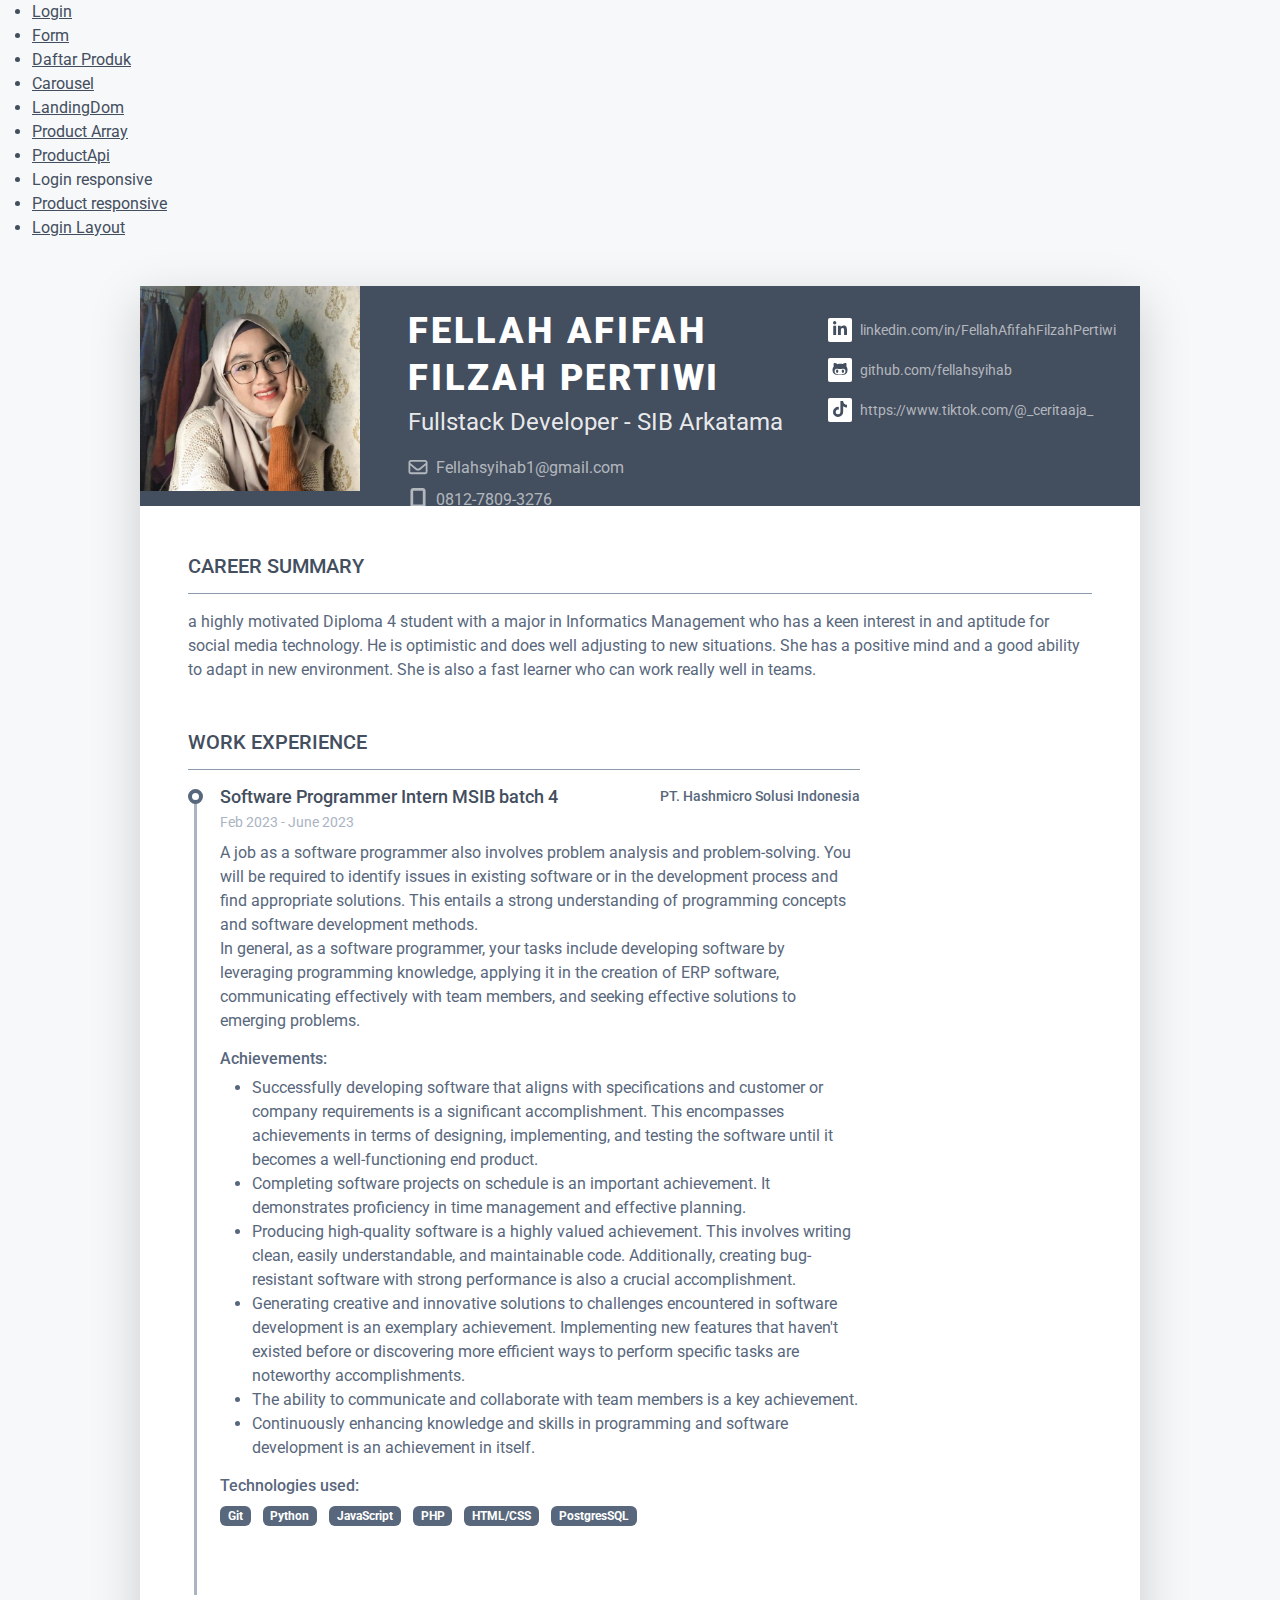
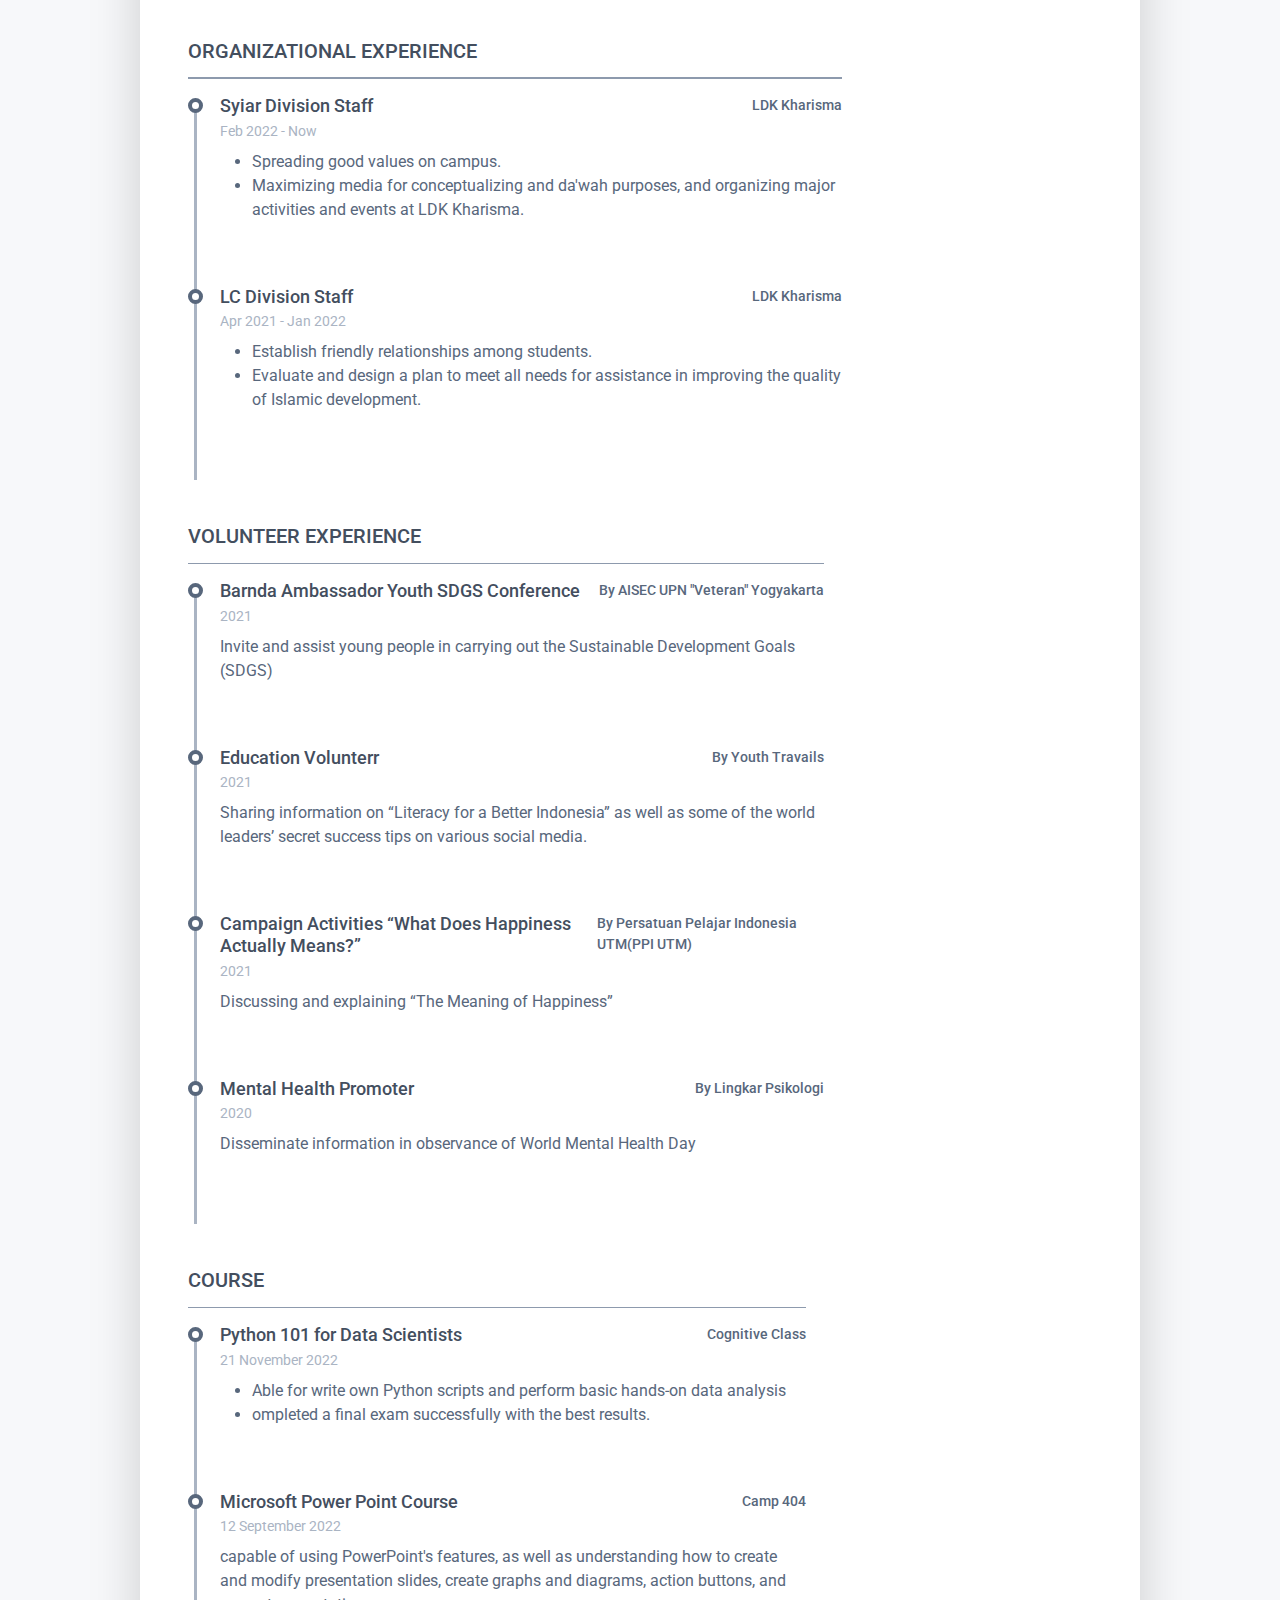
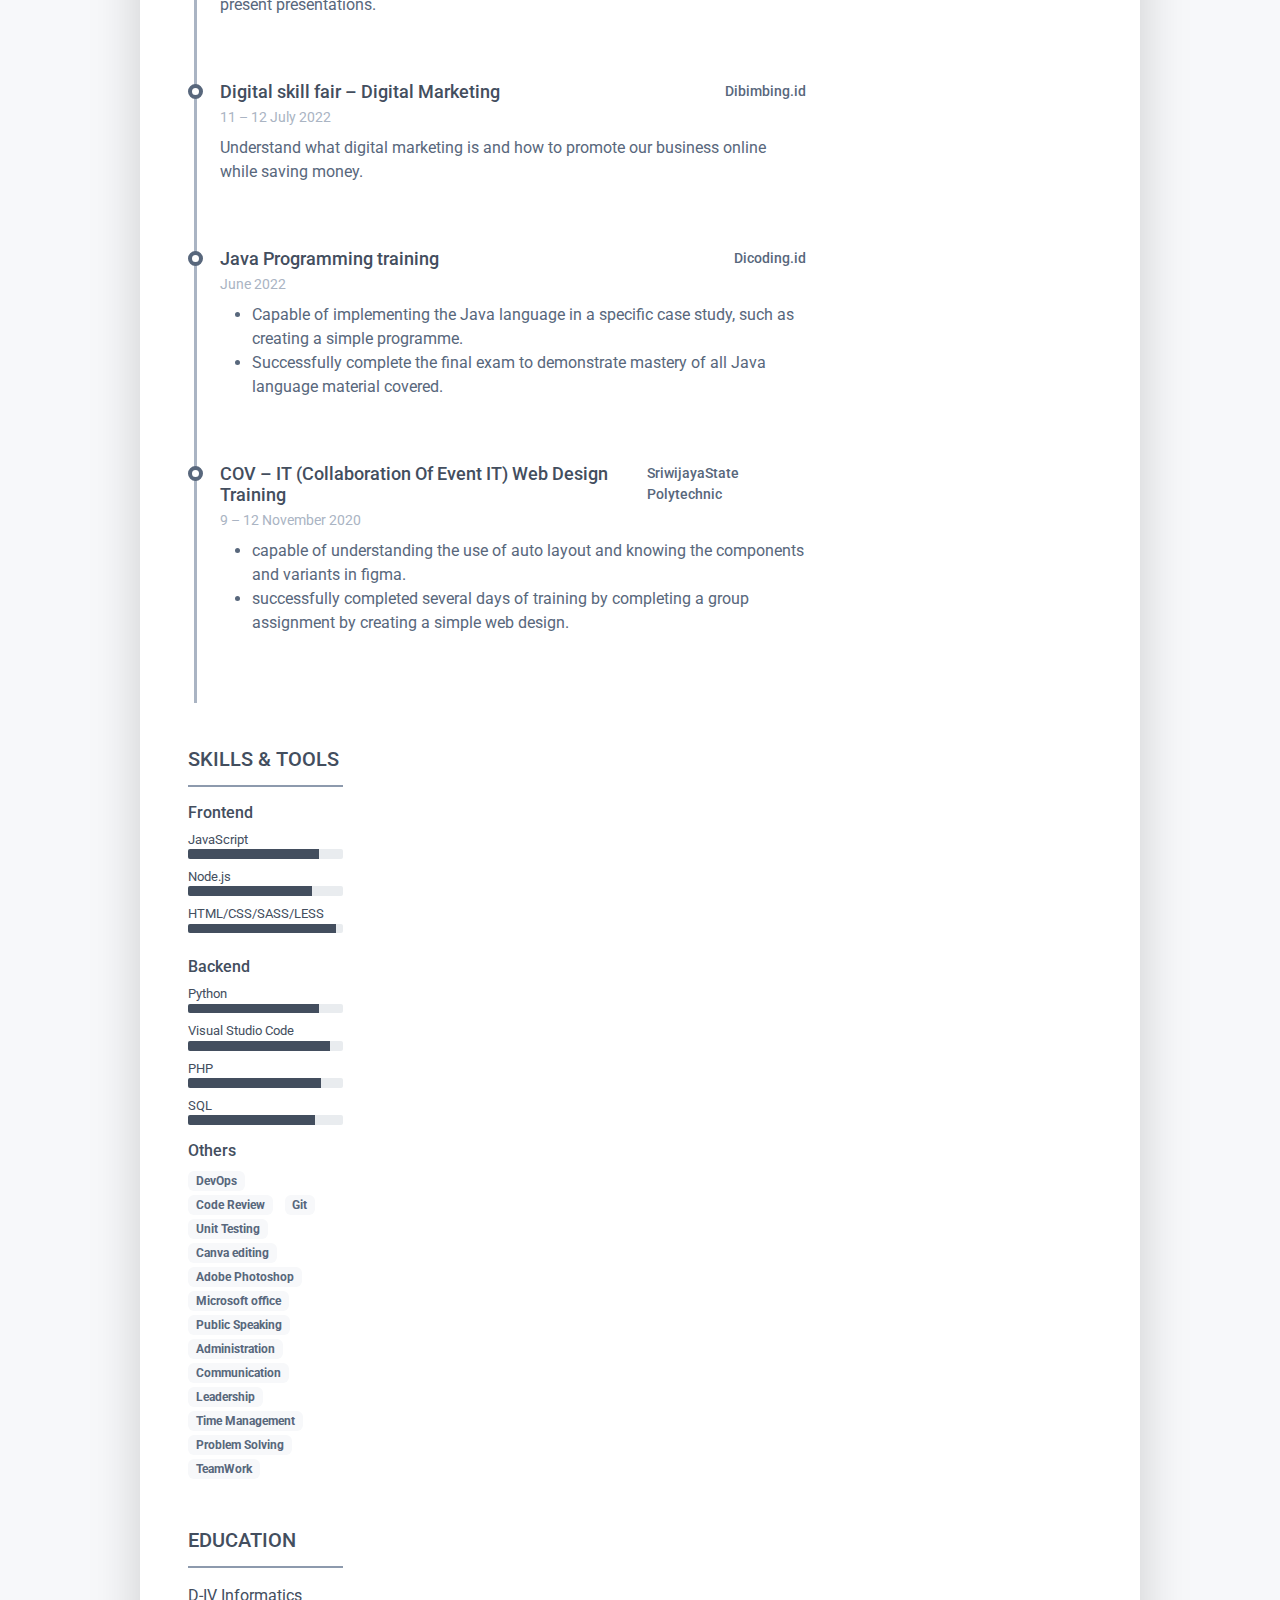
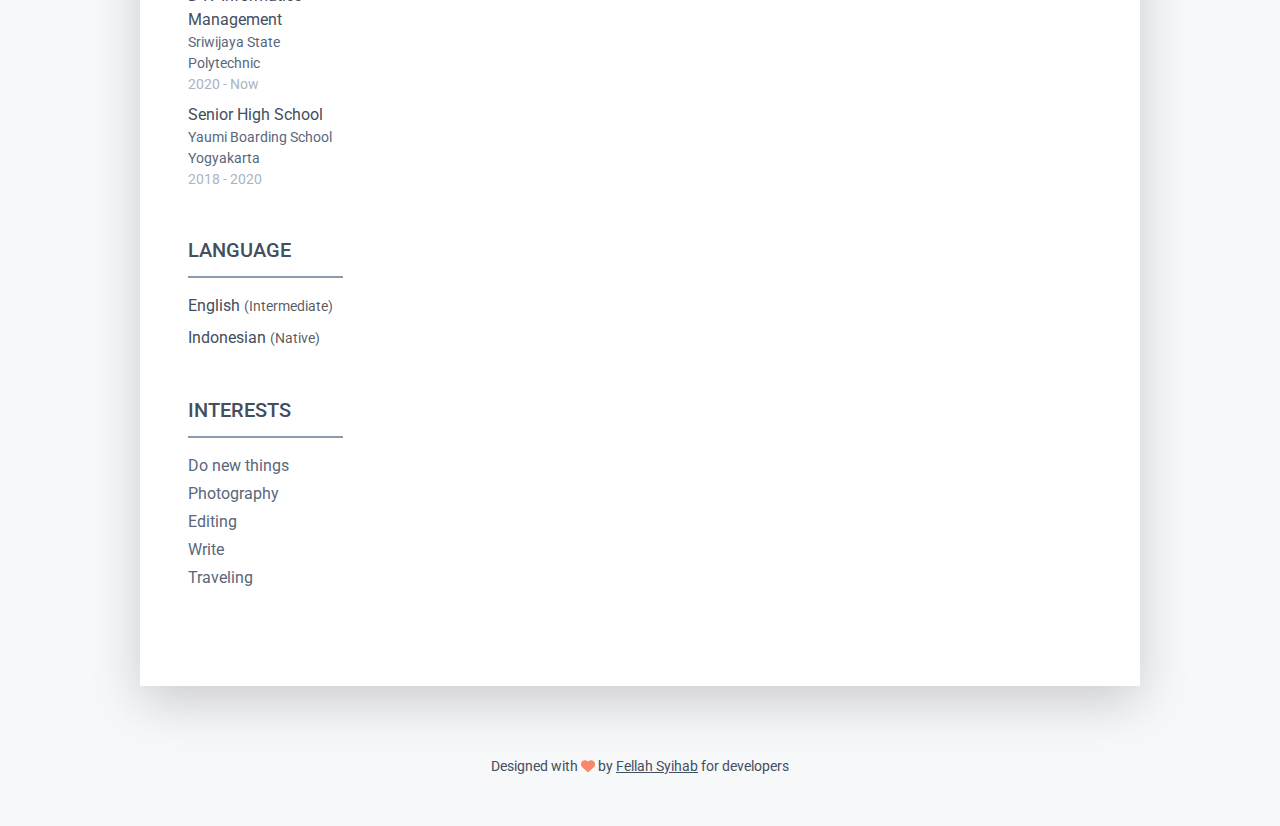
<file: index.html>
<!DOCTYPE html>
<html lang="en"> 
<head> 
    
    <!-- Meta -->
    <meta charset="utf-8">
    <meta http-equiv="X-UA-Compatible" content="IE=edge">
    <meta name="viewport" content="width=device-width, initial-scale=1.0">
    <meta name="description" content="Responsive Resume Template">
    <meta name="author" content="Xiaoying Riley at 3rd Wave Media">    
    <link rel="shortcut icon" href="favicon.ico"> 
    
    <!-- Google Font -->
    <link href="https://fonts.googleapis.com/css?family=Roboto:300,400,500,700,900" rel="stylesheet">
    
    <!-- FontAwesome JS-->
	<script defer src="assets/fontawesome/js/all.min.js"></script>
       
    <!-- Theme CSS -->  
    <link id="theme-style" rel="stylesheet" href="assets/css/pillar-1.css">


</head> 

<body>	
	<header>
        <nav>
            <ul class="menu">
                <li><a href="login.html">Login</a></li>
                <li><a href="form.html">Form</a></li>
                <li><a href="product.html">Daftar Produk</a></li>
                <li><a href="landing.html">Carousel</a></li>
                <li><a href="landingdom.html">LandingDom</a></li>
                <li><a href="productarray.html">Product Array</a></li>
                <li><a href="productapi.html">ProductApi</a></li>
                <li><a href="login-responsive.html"></a>Login responsive</li>
                <li><a href="product-responsive.html">Product responsive</a></li>
                <li><a href="login-layout.html">Login Layout</a></li>
            </ul>
        </nav>
    </header>

    <article class="resume-wrapper text-center position-relative">
	    <div class="resume-wrapper-inner mx-auto text-start bg-white shadow-lg">
		    <header class="resume-header pt-4 pt-md-0">
			    <div class="row">
				    <div class="col-block col-md-auto resume-picture-holder text-center text-md-start">
				        <img class="picture" src="assets/images/foto.jpg" alt="">
				    </div><!--//col-->
				    <div class="col">
					    <div class="row p-4 justify-content-center justify-content-md-between">
						    <div class="primary-info col-auto">
							    <h1 class="name mt-0 mb-1 text-white text-uppercase text-uppercase">Fellah Afifah</h1>
							    <h2 class="name mt-0 mb-1 text-white text-uppercase text-uppercase">Filzah Pertiwi</h2>
							    <div class="title mb-3">Fullstack Developer - SIB Arkatama</div>
							    <ul class="list-unstyled">
								    <li class="mb-2"><a class="text-link" href="#"><i class="far fa-envelope fa-fw me-2" data-fa-transform="grow-3"></i>Fellahsyihab1@gmail.com</a></li>
								    <li><a class="text-link" href="#"><i class="fas fa-mobile-alt fa-fw me-2" data-fa-transform="grow-6"></i>0812-7809-3276</a></li>
							    </ul>
						    </div><!--//primary-info-->
						    <div class="secondary-info col-auto mt-2">
							    <ul class="resume-social list-unstyled">
					                <li class="mb-3"><a class="text-link" href="#"><span class="fa-container text-center me-2"><i class="fab fa-linkedin-in fa-fw"></i></span>linkedin.com/in/FellahAfifahFilzahPertiwi</a></li>
					                <li class="mb-3"><a class="text-link" href="#"><span class="fa-container text-center me-2"><i class="fab fa-github-alt fa-fw"></i></span>github.com/fellahsyihab</a></li>
					                <li class="mb-3"><a class="text-link" href="#"><span class="fa-container text-center me-2"><i class="fab fa-tiktok fa-fw"></i></span>https://www.tiktok.com/@_ceritaaja_</a></li>
					                
							    </ul>
						    </div><!--//secondary-info-->
					    </div><!--//row-->
					    
				    </div><!--//col-->
			    </div><!--//row-->
		    </header>
		    <div class="resume-body p-5">
			    <section class="resume-section summary-section mb-5">
				    <h2 class="resume-section-title text-uppercase font-weight-bold pb-3 mb-3">Career Summary</h2>
				    <div class="resume-section-content">
					    <p class="mb-0">a highly motivated Diploma 4 student with a major in Informatics Management who has a keen interest in and aptitude for 
									social media technology. He is optimistic and does well adjusting to new situations. She has a positive mind and a good 
									ability to adapt in new environment. She is also a fast learner who can work really well in teams.</p>
				    </div>
			    </section><!--//summary-section-->
			    <div class="row">
				    <div class="col-lg-9">
					    <section class="resume-section experience-section mb-5">
						    <h2 class="resume-section-title text-uppercase font-weight-bold pb-3 mb-3">Work Experience</h2>
						    <div class="resume-section-content">
							    <div class="resume-timeline position-relative">
								    <article class="resume-timeline-item position-relative pb-5">
									    
									    <div class="resume-timeline-item-header mb-2">
										    <div class="d-flex flex-column flex-md-row">
										        <h3 class="resume-position-title font-weight-bold mb-1">Software Programmer Intern MSIB batch 4</h3>
										        <div class="resume-company-name ms-auto">PT. Hashmicro Solusi Indonesia</div>
										    </div><!--//row-->
										    <div class="resume-position-time">Feb 2023 - June 2023</div>
									    </div><!--//resume-timeline-item-header-->
									    <div class="resume-timeline-item-desc">
										    <p>A job as a software programmer also involves problem analysis and problem-solving. You will be required to identify issues in existing software or in the development process and find appropriate solutions. This entails a strong understanding of programming concepts and software development methods. <br>
														In general, as a software programmer, your tasks include developing software by leveraging programming knowledge, applying it in the creation of ERP software, communicating effectively with team members, and seeking effective solutions to emerging problems.</p>
										    <h4 class="resume-timeline-item-desc-heading font-weight-bold">Achievements:</h4>
										    <ul>
											    <li>Successfully developing software that aligns with specifications and customer or company requirements is a significant accomplishment. This encompasses achievements in terms of designing, implementing, and testing the software until it becomes a well-functioning end product.</li>
											    <li>Completing software projects on schedule is an important achievement. It demonstrates proficiency in time management and effective planning.</li>
											    <li>Producing high-quality software is a highly valued achievement. This involves writing clean, easily understandable, and maintainable code. Additionally, creating bug-resistant software with strong performance is also a crucial accomplishment.</li>
											    <li>Generating creative and innovative solutions to challenges encountered in software development is an exemplary achievement. Implementing new features that haven't existed before or discovering more efficient ways to perform specific tasks are noteworthy accomplishments.</li>
											    <li>The ability to communicate and collaborate with team members is a key achievement.</li>
											    <li>Continuously enhancing knowledge and skills in programming and software development is an achievement in itself.</li>
										    </ul>
										    <h4 class="resume-timeline-item-desc-heading font-weight-bold">Technologies used:</h4>
										    <ul class="list-inline">
											    <li class="list-inline-item"><span class="badge bg-secondary badge-pill">Git</span></li>
											    <li class="list-inline-item"><span class="badge bg-secondary badge-pill">Python</span></li>
											    <li class="list-inline-item"><span class="badge bg-secondary badge-pill">JavaScript</span></li>
											    <li class="list-inline-item"><span class="badge bg-secondary badge-pill">PHP</span></li>
											    <li class="list-inline-item"><span class="badge bg-secondary badge-pill">HTML/CSS</span></li>
											    <li class="list-inline-item"><span class="badge bg-secondary badge-pill">PostgresSQL</span></li>
										    </ul>
									    </div><!--//resume-timeline-item-desc-->

								    </article><!--//resume-timeline-item-->
					
							    </div><!--//resume-timeline-->
							    
							   		    
							    
						    </div>
					    </section><!--//experience-section-->
				    </div>

				    <div class="row">
				    <div class="col-lg-9">
					    <section class="resume-section experience-section mb-5">
						    <h2 class="resume-section-title text-uppercase font-weight-bold pb-3 mb-3">Organizational Experience</h2>
						    <div class="resume-section-content">
							    <div class="resume-timeline position-relative">
								    <article class="resume-timeline-item position-relative pb-5">
									    
									    <div class="resume-timeline-item-header mb-2">
										    <div class="d-flex flex-column flex-md-row">
										        <h3 class="resume-position-title font-weight-bold mb-1">Syiar Division Staff</h3>
										        <div class="resume-company-name ms-auto">LDK Kharisma</div>
										    </div><!--//row-->
										    <div class="resume-position-time">Feb 2022 - Now</div>
									    </div><!--//resume-timeline-item-header-->
									    <div class="resume-timeline-item-desc">
										    <ul>
											    <li> Spreading good values on campus.</li>
											    <li>Maximizing media for conceptualizing and da'wah purposes, and organizing major activities and events at LDK Kharisma.
															</li>
										    </ul>
									    </div><!--//resume-timeline-item-desc-->

								    </article><!--//resume-timeline-item-->
								    <article class="resume-timeline-item position-relative pb-5">
									    
									    <div class="resume-timeline-item-header mb-2">
										    <div class="d-flex flex-column flex-md-row">
										        <h3 class="resume-position-title font-weight-bold mb-1">LC Division Staff</h3>
										        <div class="resume-company-name ms-auto">LDK Kharisma</div>
										    </div><!--//row-->
										    <div class="resume-position-time">Apr 2021 - Jan 2022</div>
									    </div><!--//resume-timeline-item-header-->
									    <div class="resume-timeline-item-desc">
										    <ul>
											    <li> Establish friendly relationships among students.</li>
											    <li> Evaluate and design a plan to meet all needs for assistance in improving the quality of Islamic development.
															</li>
										    </ul>
									    </div><!--//resume-timeline-item-desc-->

								    </article><!--//resume-timeline-item-->
							    </div><!--//resume-timeline-->
							  
						    </div>
					    </section><!--//experience-section-->
				    </div>

				    <div class="row">
				    <div class="col-lg-9">
					    <section class="resume-section experience-section mb-5">
						    <h2 class="resume-section-title text-uppercase font-weight-bold pb-3 mb-3">Volunteer Experience</h2>
						    <div class="resume-section-content">
							    <div class="resume-timeline position-relative">
								    <article class="resume-timeline-item position-relative pb-5">
									    
									    <div class="resume-timeline-item-header mb-2">
										    <div class="d-flex flex-column flex-md-row">
										        <h3 class="resume-position-title font-weight-bold mb-1">Barnda Ambassador Youth SDGS Conference</h3>
										        <div class="resume-company-name ms-auto">By AISEC UPN "Veteran" Yogyakarta</div>
										    </div><!--//row-->
										    <div class="resume-position-time">2021</div>
									    </div><!--//resume-timeline-item-header-->
									    <div class="resume-timeline-item-desc">
										    <p>Invite and assist young people in carrying out the Sustainable Development Goals (SDGS)</p>
									    </div><!--//resume-timeline-item-desc-->

								    </article><!--//resume-timeline-item-->
								    <article class="resume-timeline-item position-relative pb-5">
									    
									    <div class="resume-timeline-item-header mb-2">
										    <div class="d-flex flex-column flex-md-row">
										        <h3 class="resume-position-title font-weight-bold mb-1">Education Volunterr</h3>
										        <div class="resume-company-name ms-auto">By Youth Travails</div>
										    </div><!--//row-->
										    <div class="resume-position-time">2021</div>
									    </div><!--//resume-timeline-item-header-->
									    <div class="resume-timeline-item-desc">
									    	<p>Sharing information on “Literacy for a Better Indonesia” as well as some of the world leaders’
														secret success tips on various social media.</p>
									    </div><!--//resume-timeline-item-desc-->

								    </article><!--//resume-timeline-item-->

								    <article class="resume-timeline-item position-relative pb-5">
									    
									    <div class="resume-timeline-item-header mb-2">
										    <div class="d-flex flex-column flex-md-row">
										        <h3 class="resume-position-title font-weight-bold mb-1">Campaign Activities “What Does Happiness Actually Means?” </h3>
										        <div class="resume-company-name ms-auto"> By Persatuan Pelajar Indonesia UTM(PPI UTM)</div>
										    </div><!--//row-->
										    <div class="resume-position-time">2021</div>
									    </div><!--//resume-timeline-item-header-->
									    <div class="resume-timeline-item-desc">
									    	<p> Discussing and explaining “The Meaning of Happiness”</p>
									    </div><!--//resume-timeline-item-desc-->

								    </article><!--//resume-timeline-item-->

								    <article class="resume-timeline-item position-relative pb-5">
									    
									    <div class="resume-timeline-item-header mb-2">
										    <div class="d-flex flex-column flex-md-row">
										        <h3 class="resume-position-title font-weight-bold mb-1">Mental Health Promoter </h3>
										        <div class="resume-company-name ms-auto"> By Lingkar Psikologi </div>
										    </div><!--//row-->
										    <div class="resume-position-time">2020</div>
									    </div><!--//resume-timeline-item-header-->
									    <div class="resume-timeline-item-desc">
									    	<p>Disseminate information in observance of World Mental Health Day</p>
									    </div><!--//resume-timeline-item-desc-->

								    </article><!--//resume-timeline-item-->

							    </div><!--//resume-timeline-->

							  
						    </div>
					    </section><!--//experience-section-->
				    </div>

				    <div class="row">
				    <div class="col-lg-9">
					    <section class="resume-section experience-section mb-5">
						    <h2 class="resume-section-title text-uppercase font-weight-bold pb-3 mb-3">Course</h2>
						    <div class="resume-section-content">
							    <div class="resume-timeline position-relative">
								    <article class="resume-timeline-item position-relative pb-5">
									    
									    <div class="resume-timeline-item-header mb-2">
										    <div class="d-flex flex-column flex-md-row">
										        <h3 class="resume-position-title font-weight-bold mb-1">Python 101 for Data Scientists</h3>
										        <div class="resume-company-name ms-auto">Cognitive Class</div>
										    </div><!--//row-->
										    <div class="resume-position-time">21 November 2022</div>
									    </div><!--//resume-timeline-item-header-->
									    <div class="resume-timeline-item-desc">
										    <ul>
											    <li> Able for write own Python scripts and perform basic hands-on data analysis</li>
											    <li>ompleted a final exam successfully with the best results.
															</li>
										    </ul>
									    </div><!--//resume-timeline-item-desc-->

								    </article><!--//resume-timeline-item-->
								    <article class="resume-timeline-item position-relative pb-5">
									    
									    <div class="resume-timeline-item-header mb-2">
										    <div class="d-flex flex-column flex-md-row">
										        <h3 class="resume-position-title font-weight-bold mb-1">Microsoft Power Point Course</h3>
										        <div class="resume-company-name ms-auto">Camp 404</div>
										    </div><!--//row-->
										    <div class="resume-position-time">12 September 2022</div>
									    </div><!--//resume-timeline-item-header-->
									    <div class="resume-timeline-item-desc">
									    	<p> capable of using PowerPoint's features, as well as understanding how to create and modify presentation slides, create 
														graphs and diagrams, action buttons, and present presentations.</p>
									    </div><!--//resume-timeline-item-desc-->

								    </article><!--//resume-timeline-item-->

								    <article class="resume-timeline-item position-relative pb-5">
									    
									    <div class="resume-timeline-item-header mb-2">
										    <div class="d-flex flex-column flex-md-row">
										        <h3 class="resume-position-title font-weight-bold mb-1">Digital skill fair – Digital Marketing </h3>
										        <div class="resume-company-name ms-auto">Dibimbing.id</div>
										    </div><!--//row-->
										    <div class="resume-position-time">11 – 12 July 2022</div>
									    </div><!--//resume-timeline-item-header-->
									    <div class="resume-timeline-item-desc">
									    	<p>Understand what digital marketing is and how to promote our business online while saving money.</p>
									    </div><!--//resume-timeline-item-desc-->

								    </article><!--//resume-timeline-item-->
								     <article class="resume-timeline-item position-relative pb-5">
									    
									    <div class="resume-timeline-item-header mb-2">
										    <div class="d-flex flex-column flex-md-row">
										        <h3 class="resume-position-title font-weight-bold mb-1"> Java Programming training</h3>
										        <div class="resume-company-name ms-auto"> Dicoding.id </div>
										    </div><!--//row-->
										    <div class="resume-position-time">June 2022
										    </div>
									    </div><!--//resume-timeline-item-header-->
									    <div class="resume-timeline-item-desc">
									    	<ul>
									    		<li> Capable of implementing the Java language in a specific case study, such as creating a simple programme.</li>
									    		<li>Successfully complete the final exam to demonstrate mastery of all Java language material covered.</li>
									    	</ul>
									    </div><!--//resume-timeline-item-desc-->

								    </article><!--//resume-timeline-item-->
								    <article class="resume-timeline-item position-relative pb-5">
									    
									    <div class="resume-timeline-item-header mb-2">
										    <div class="d-flex flex-column flex-md-row">
										        <h3 class="resume-position-title font-weight-bold mb-1">COV – IT (Collaboration Of Event IT) Web Design Training</h3>
										        <div class="resume-company-name ms-auto"> SriwijayaState Polytechnic </div>
										    </div><!--//row-->
										    <div class="resume-position-time">9 – 12 November 2020</div>
									    </div><!--//resume-timeline-item-header-->
									    <div class="resume-timeline-item-desc">
									    	<ul>
									    		<li> capable of understanding the use of auto layout and knowing the components and variants in figma.</li>
									    		<li>successfully completed several days of training by completing a group assignment by creating a simple web design.</li>
									    	</ul>
									    </div><!--//resume-timeline-item-desc-->

								    </article><!--//resume-timeline-item-->

							    </div><!--//resume-timeline-->
							  
						    </div>
					    </section><!--//experience-section-->

				    <div class="col-lg-3">
					    <section class="resume-section skills-section mb-5">
						    <h2 class="resume-section-title text-uppercase font-weight-bold pb-3 mb-3">Skills &amp; Tools</h2>
						    <div class="resume-section-content">
						        <div class="resume-skill-item">
							        <h4 class="resume-skills-cat font-weight-bold">Frontend</h4>
							        <ul class="list-unstyled mb-4">
								        <li class="mb-2">
								            <div class="resume-skill-name">JavaScript</div>
									        <div class="progress resume-progress">
											    <div class="progress-bar theme-progress-bar-dark" role="progressbar" style="width: 85%" aria-valuenow="25" aria-valuemin="0" aria-valuemax="100"></div>
											</div>
								        </li>
								        
								        <li class="mb-2">
								            <div class="resume-skill-name">Node.js</div>
									        <div class="progress resume-progress">
											    <div class="progress-bar theme-progress-bar-dark" role="progressbar" style="width: 80%" aria-valuenow="25" aria-valuemin="0" aria-valuemax="100"></div>
											</div>
								        </li>
								        <li class="mb-2">
								            <div class="resume-skill-name">HTML/CSS/SASS/LESS</div>
									        <div class="progress resume-progress">
											    <div class="progress-bar theme-progress-bar-dark" role="progressbar" style="width: 96%" aria-valuenow="25" aria-valuemin="0" aria-valuemax="100"></div>
											</div>
								        </li>
							        </ul>
						        </div><!--//resume-skill-item-->
						        
						        <div class="resume-skill-item">
						            <h4 class="resume-skills-cat font-weight-bold">Backend</h4>
							        <ul class="list-unstyled">
								        <li class="mb-2">
								            <div class="resume-skill-name">Python</div>
									        <div class="progress resume-progress">
											    <div class="progress-bar theme-progress-bar-dark" role="progressbar" style="width: 85%" aria-valuenow="25" aria-valuemin="0" aria-valuemax="100"></div>
											</div>
								        </li>
								        <li class="mb-2">
								            <div class="resume-skill-name">Visual Studio Code</div>
									        <div class="progress resume-progress">
											    <div class="progress-bar theme-progress-bar-dark" role="progressbar" style="width: 92%" aria-valuenow="25" aria-valuemin="0" aria-valuemax="100"></div>
											</div>
								        </li>
								        <li class="mb-2">
								            <div class="resume-skill-name">PHP</div>
									        <div class="progress resume-progress">
											    <div class="progress-bar theme-progress-bar-dark" role="progressbar" style="width: 86%" aria-valuenow="25" aria-valuemin="0" aria-valuemax="100"></div>
											</div>
								        </li>
								        <li class="mb-2">
								            <div class="resume-skill-name">SQL</div>
									        <div class="progress resume-progress">
											    <div class="progress-bar theme-progress-bar-dark" role="progressbar" style="width: 82%" aria-valuenow="25" aria-valuemin="0" aria-valuemax="100"></div>
											</div>
								        </li>
							        </ul>
						        </div><!--//resume-skill-item-->
						        
						        <div class="resume-skill-item">
						            <h4 class="resume-skills-cat font-weight-bold">Others</h4>
						            <ul class="list-inline">
							            <li class="list-inline-item"><span class="badge badge-light">DevOps</span></li>
							            <li class="list-inline-item"><span class="badge badge-light">Code Review</span></li>
							            <li class="list-inline-item"><span class="badge badge-light">Git</span></li>
							            <li class="list-inline-item"><span class="badge badge-light">Unit Testing</span></li>
							            <li class="list-inline-item"><span class="badge badge-light">Canva editing</span></li>
							            <li class="list-inline-item"><span class="badge badge-light">Adobe Photoshop</span></li>
							            <li class="list-inline-item"><span class="badge badge-light">Microsoft office</span></li>
							            <li class="list-inline-item"><span class="badge badge-light">Public Speaking</span></li>
							            <li class="list-inline-item"><span class="badge badge-light">Administration</span></li>
							            <li class="list-inline-item"><span class="badge badge-light">Communication</span></li>
							            <li class="list-inline-item"><span class="badge badge-light">Leadership</span></li>
							            <li class="list-inline-item"><span class="badge badge-light">Time Management</span></li>
							            <li class="list-inline-item"><span class="badge badge-light">Problem Solving</span></li>
							            <li class="list-inline-item"><span class="badge badge-light">TeamWork</span></li>
						            </ul>
						        </div><!--//resume-skill-item-->
						    </div><!--resume-section-content-->
					    </section><!--//skills-section-->
					    <section class="resume-section education-section mb-5">
						    <h2 class="resume-section-title text-uppercase font-weight-bold pb-3 mb-3">Education</h2>
						    <div class="resume-section-content">
							    <ul class="list-unstyled">
								    <li class="mb-2">
								        <div class="resume-degree font-weight-bold">D-IV Informatics Management</div>
								        <div class="resume-degree-org">Sriwijaya State Polytechnic</div>
								        <div class="resume-degree-time">2020 - Now</div>
								    </li>
								    <li>
								        <div class="resume-degree font-weight-bold">Senior High School</div>
								        <div class="resume-degree-org">Yaumi Boarding School Yogyakarta</div>
								        <div class="resume-degree-time"> 2018 - 2020</div>
								    </li>
							    </ul>
						    </div>
					    </section><!--//education-section-->

					    

					    <section class="resume-section language-section mb-5">
						    <h2 class="resume-section-title text-uppercase font-weight-bold pb-3 mb-3">Language</h2>
						    <div class="resume-section-content">
							    <ul class="list-unstyled resume-lang-list">
								    <li class="mb-2"><span class="resume-lang-name font-weight-bold">English</span> <small class="text-muted font-weight-normal">(Intermediate)</small></li>
								    <li class="mb-2 align-middle"><span class="resume-lang-name font-weight-bold">Indonesian</span> <small class="text-muted font-weight-normal">(Native)</small></li>
							    </ul>
						    </div>
					    </section><!--//language-section-->
					    <section class="resume-section interests-section mb-5">
						    <h2 class="resume-section-title text-uppercase font-weight-bold pb-3 mb-3">Interests</h2>
						    <div class="resume-section-content">
							    <ul class="list-unstyled">
								    <li class="mb-1">Do new things</li>
								    <li class="mb-1">Photography</li>
								    <li class="mb-1">Editing</li>
								    <li class="mb-1">Write</li>
								    <li class="mb-1">Traveling</li>
							    </ul>
						    </div>
					    </section><!--//interests-section-->
					    
				    </div>
			    </div><!--//row-->
		    </div><!--//resume-body-->
		    
		    
	    </div>
    </article> 

    
    <footer class="footer text-center pt-2 pb-5">
	    <!--/* This template is free as long as you keep the footer attribution link. If you'd like to use the template without the attribution link, you can buy the commercial license via our website: themes.3rdwavemedia.com Thank you for your support. :) */-->
        <small class="copyright">Designed with <span class="sr-only">love</span><i class="fas fa-heart"></i> by <a href="http://themes.3rdwavemedia.com" target="_blank">Fellah Syihab</a> for developers</small>
    </footer>

    

</body>
</html>
</file>
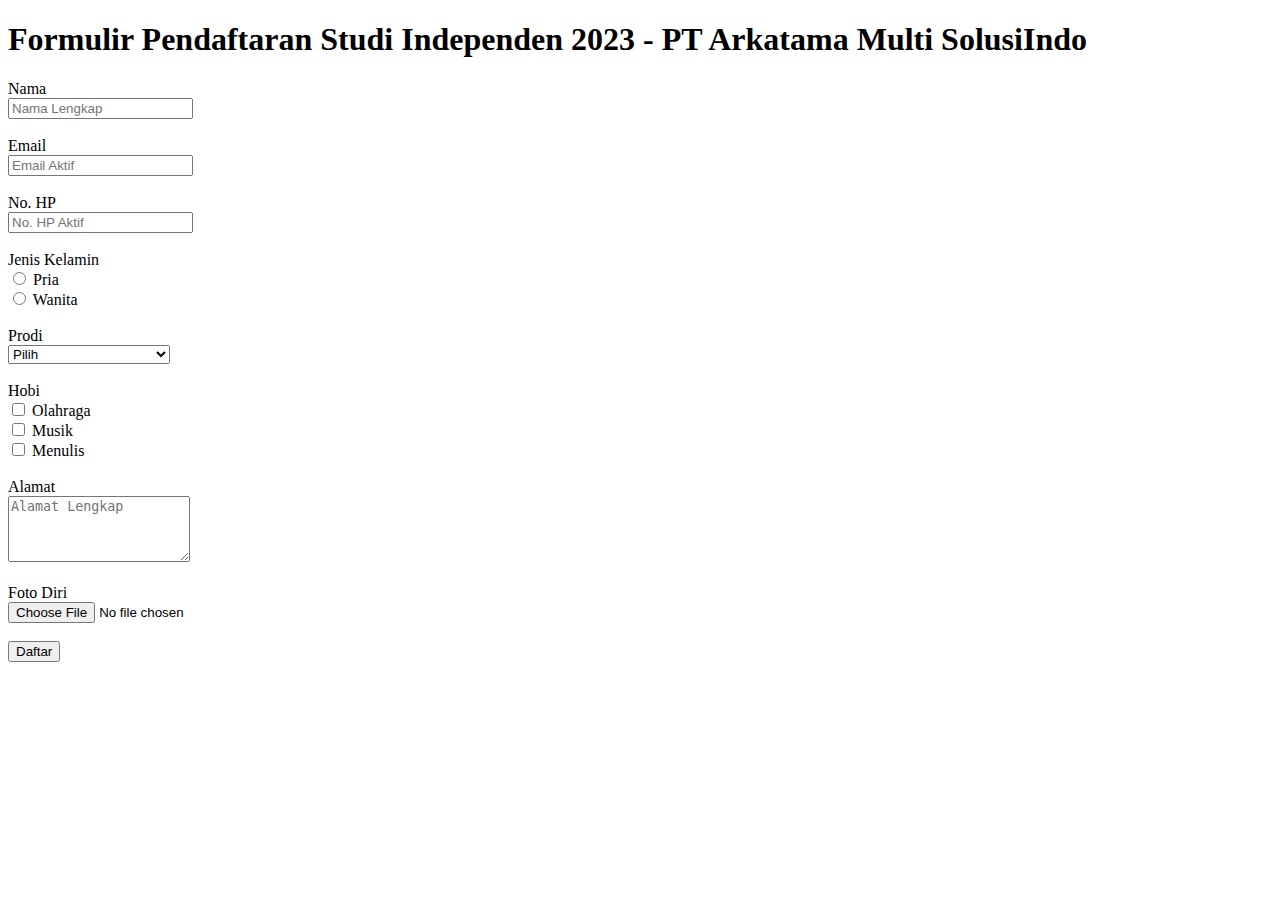
<file: form.html>
<!DOCTYPE html>
<html>
<head>
    <title>Formulir Pendaftaran SIB</title>
</head>
<body>
    <h1>Formulir Pendaftaran Studi Independen 2023 - PT Arkatama Multi SolusiIndo</h1>
    <form action="proses_pendaftaran.php" method="post" enctype="multipart/form-data">
        <label for="nama">Nama</label><br>
        <input type="text" id="nama" name="nama" required placeholder="Nama Lengkap"><br><br>

        <label for="email">Email</label><br>
        <input type="email" id="email" name="email" required placeholder="Email Aktif"><br><br>

        <label for="no_hp">No. HP</label><br>
        <input type="tel" id="no_hp" name="no_hp" required placeholder="No. HP Aktif"><br><br>

        <label for="jenis_kelamin">Jenis Kelamin</label><br>
        <input type="radio" id="pria" name="jenis_kelamin" value="Pria" required>
        <label for="pria">Pria</label><br>
        <input type="radio" id="wanita" name="jenis_kelamin" value="Wanita" required>
        <label for="wanita">Wanita</label><br><br>

        <label for="prodi">Prodi</label><br>
        <select id="prodi" name="prodi" required>
            <option value="Pilih">Pilih</option>
            <option value="Teknik Informatika">Teknik Informatika</option>
            <option value="Manajemen Bisnis">Manajemen Bisnis</option>
            <option value="Akuntansi">Akuntansi</option>
            <option value="Manajemen Informatika">Manajemen Informatika</option>
            <option value="Bahasa Inggris">Bahasa Inggris</option>
            <option value="Teknik Mesin">Teknik Mesin</option>
            <!-- Tambahkan pilihan prodi lainnya jika diperlukan -->
        </select><br><br>

         <label for="hobi">Hobi</label><br>
        <input type="checkbox" id="hobi_olahraga" name="hobi[]" value="Olahraga">
        <label for="hobi_olahraga">Olahraga</label><br>

        <input type="checkbox" id="hobi_musik" name="hobi[]" value="Musik">
        <label for="hobi_musik">Musik</label><br>

        <input type="checkbox" id="hobi_menulis" name="hobi[]" value="Menulis">
        <label for="hobi_menulis">Menulis</label><br><br>

        <!-- Tambahkan pilihan hobi lainnya sesuai kebutuhan -->


        <label for="alamat">Alamat</label><br>
        <textarea id="alamat" name="alamat" rows="4" required placeholder="Alamat Lengkap"></textarea><br><br>

        <label for="foto_diri">Foto Diri</label><br>
        <input type="file" id="foto_diri" name="foto_diri" accept="image/*" required><br><br>

        <input type="submit" value="Daftar">
    </form>
</body>
</html>
</file>
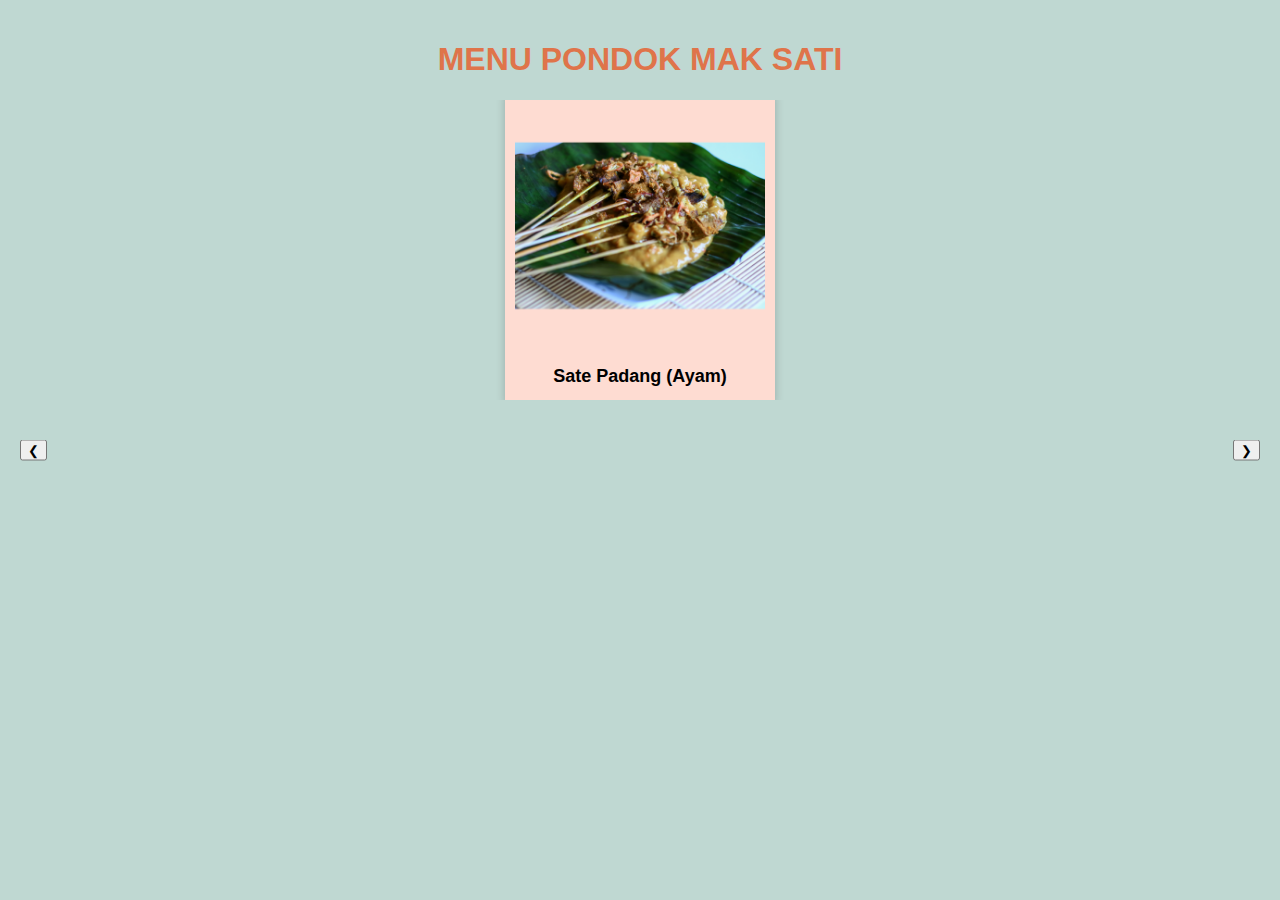
<file: landing.html>
<!DOCTYPE html>
<html lang="en">
<head>
    <meta charset="UTF-8">
    <meta name="viewport" content="width=device-width, initial-scale=1.0">
    <link rel="stylesheet" type="text/css" href="landing.css">
    <link rel="stylesheet" type="text/css" href="product.css">
    <title>Landing Page</title>
</head>
<body>
    <!-- Your landing page content goes here -->
    <!-- landing.html -->
<div class="container">
        <h1>MENU PONDOK MAK SATI</h1>
        <div class="product-grid">

<div class="carousel-container">
    <button class="prev-button">&#10094;</button>
    <button class="next-button">&#10095;</button>
    <div class="product-card">
        <!-- Isi dengan konten produk pertama -->
        <img src="assets/images/satepadang.png" alt="Produk 2">
        <h2>Sate Padang (Ayam)</h2>            
    </div>
    <div class="product-card">
        <img src="assets/images/sotopadang.png" alt="Produk 3">
        <h2>Soto Padang</h2>
    </div>
    <div class="product-card">
        <img src="assets/images/lontongpadang.png" alt="Produk 4">
        <h2>Lontong Padang Gulai Toco/Lodeh</h2>
    </div>
    <div class="product-card">
        <img src="assets/images/gadogado.png" alt="produk 5">
        <h2>Gado-Gado Padang</h2>
    </div>
    <div class="product-card">
        <img src="assets/images/nasiuduk.png" alt="produk 6">
        <h2>Nasi uduk</h2>
    </div>
    <div class="product-card">
        <img src="assets/images/nasigoreng.png" alt="produk 7">
        <h2>Nasi Goreng</h2>
    </div>
</div>
</div>

    <script src="landing.js"></script>
</body>
</html>
</file>
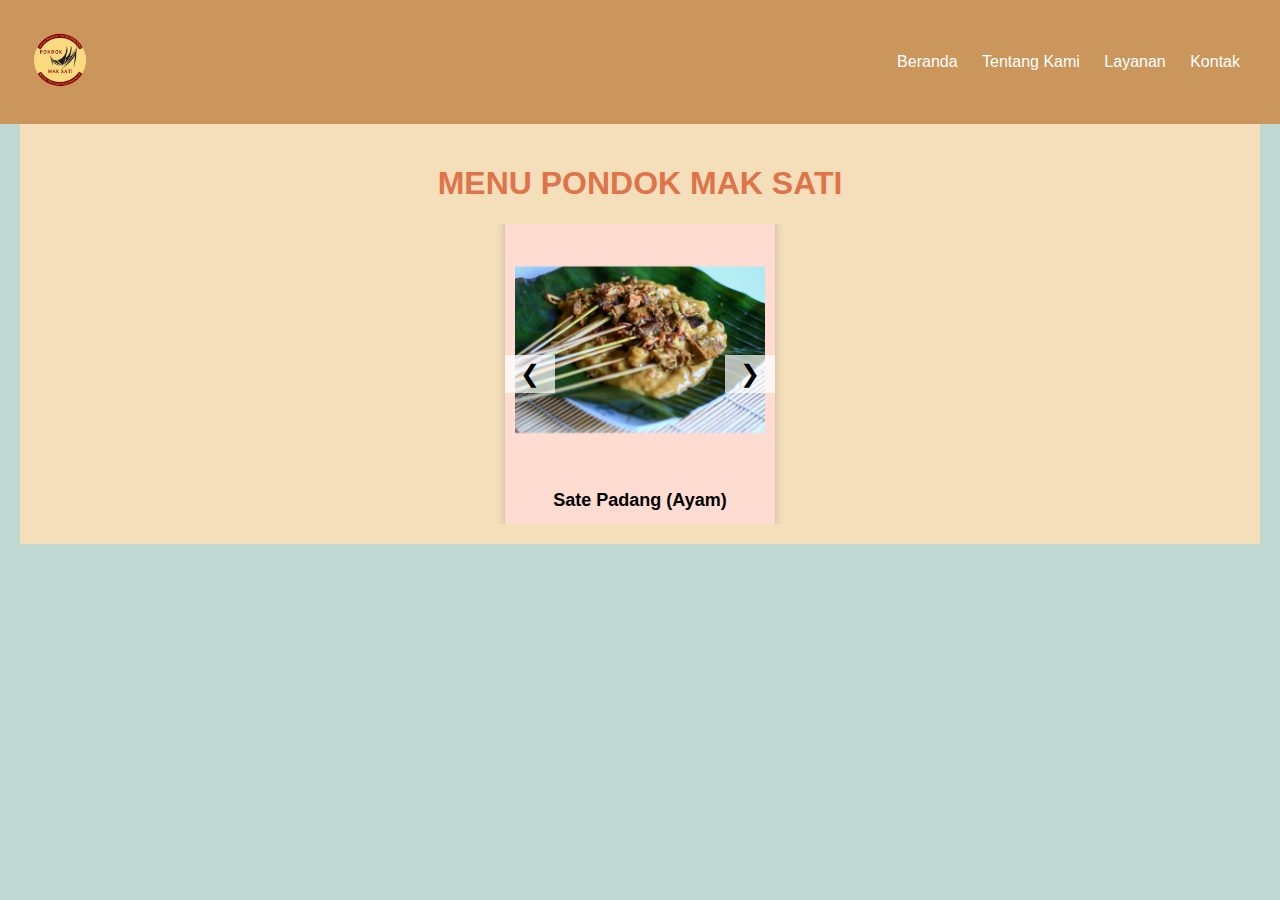
<file: landingdom.html>
<!DOCTYPE html>
<html lang="en">
<head>
    <meta charset="UTF-8">
    <meta name="viewport" content="width=device-width, initial-scale=1.0">
    <link rel="stylesheet" type="text/css" href="landingdom.css">
    <link rel="stylesheet" type="text/css" href="product.css">
    <title>Landing Page</title>
</head>
<body>
    <header class="header">
        <div class="logo">
            <img src="assets/images/logo.png" alt="Logo Website">
        </div>
        <nav>
            <ul class="menu">
                <li><a href="#">Beranda</a></li>
                <li><a href="#">Tentang Kami</a></li>
                <li><a href="#">Layanan</a></li>
                <li><a href="#">Kontak</a></li>
            </ul>
        </nav>
    </header>
    <div class="container">
        <h1>MENU PONDOK MAK SATI</h1>
        <div class="product-grid">
            <div class="carousel-container">
                <button class="prev-button">&#10094;</button>
                <button class="next-button">&#10095;</button>
                <div class="product-card">
                    <img src="assets/images/satepadang.png" alt="Sate Padang (Ayam)">
                    <h2>Sate Padang (Ayam)</h2>
                </div>
                <div class="product-card">
                    <img src="assets/images/sotopadang.png" alt="Soto Padang">
                    <h2>Soto Padang</h2>
                </div>
                <div class="product-card">
                    <img src="assets/images/lontongpadang.png" alt="Lontong Padang Gulai Toco/Lodeh">
                    <h2>Lontong Padang Gulai Toco/Lodeh</h2>
                </div>
                <div class="product-card">
                    <img src="assets/images/gadogado.png" alt="Gado-Gado Padang">
                    <h2>Gado-Gado Padang</h2>
                </div>
                <div class="product-card">
                    <img src="assets/images/nasiuduk.png" alt="Nasi Uduk">
                    <h2>Nasi Uduk</h2>
                </div>
                <div class="product-card">
                    <img src="assets/images/nasigoreng.png" alt="Nasi Goreng">
                    <h2>Nasi Goreng</h2>
                </div>
            </div>
        </div>
    </div>
    <script src="landingdom.js"></script>
</body>
</html>
</file>
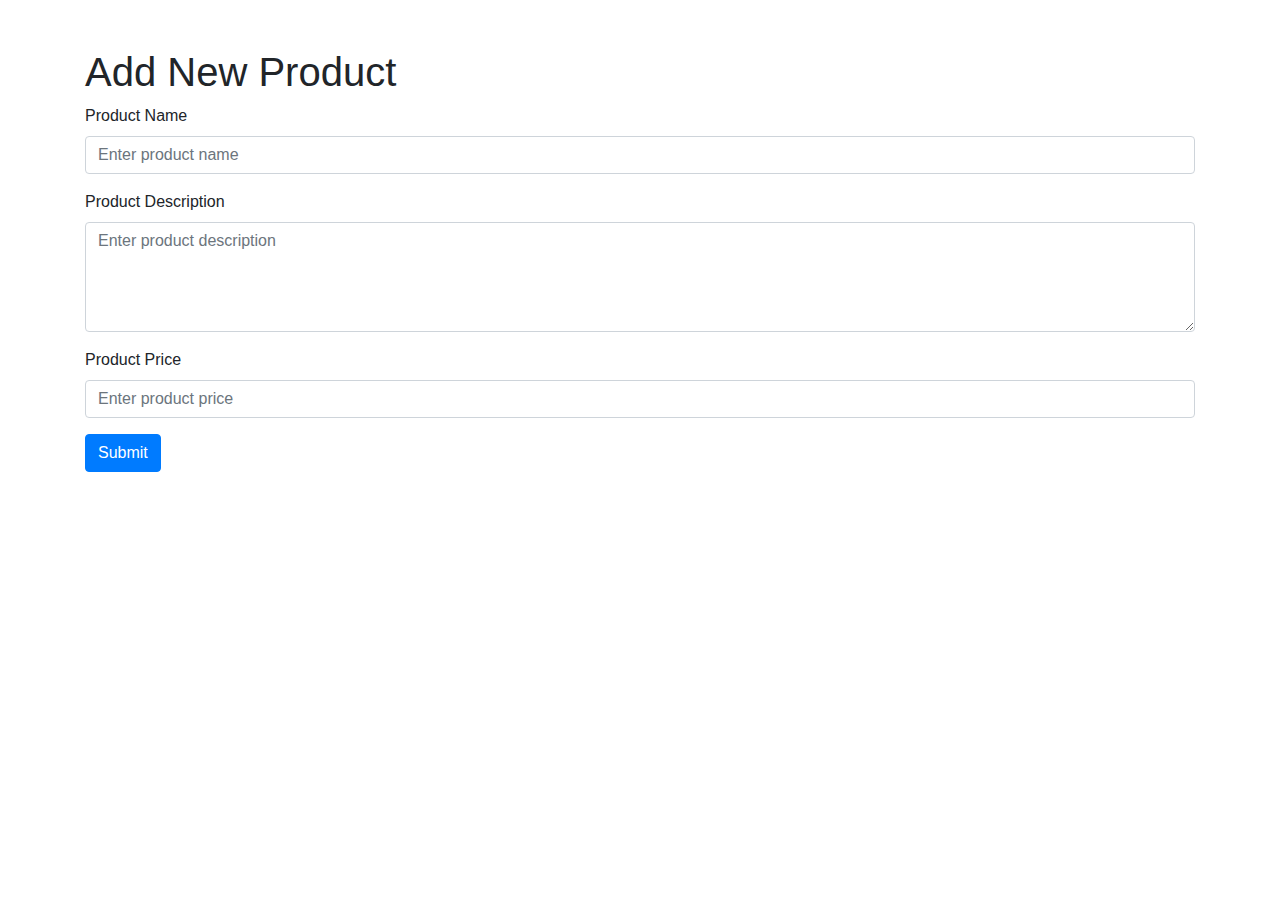
<file: newproduct.html>
<!DOCTYPE html>
<html lang="en">
<head>
    <meta charset="UTF-8">
    <meta name="viewport" content="width=device-width, initial-scale=1.0">
    <title>Add New Product - My Store</title>
    <!-- Include Bootstrap CSS -->
    <link rel="stylesheet" href="https://stackpath.bootstrapcdn.com/bootstrap/4.5.2/css/bootstrap.min.css">
</head>
<body>
    <div class="container mt-5">
        <h1>Add New Product</h1>
        <!-- Add your product form here using Bootstrap -->
        <form>
            <div class="form-group">
                <label for="productName">Product Name</label>
                <input type="text" class="form-control" id="productName" placeholder="Enter product name">
            </div>
            <div class="form-group">
                <label for="productDescription">Product Description</label>
                <textarea class="form-control" id="productDescription" rows="4" placeholder="Enter product description"></textarea>
            </div>
            <div class="form-group">
                <label for="productPrice">Product Price</label>
                <input type="number" class="form-control" id="productPrice" placeholder="Enter product price">
            </div>
            <button type="submit" class="btn btn-primary">Submit</button>
        </form>
    </div>

    <!-- Include Bootstrap JavaScript -->
    <script src="https://code.jquery.com/jquery-3.5.1.slim.min.js"></script>
    <script src="https://cdn.jsdelivr.net/npm/@popperjs/core@2.5.3/dist/umd/popper.min.js"></script>
    <script src="https
</file>
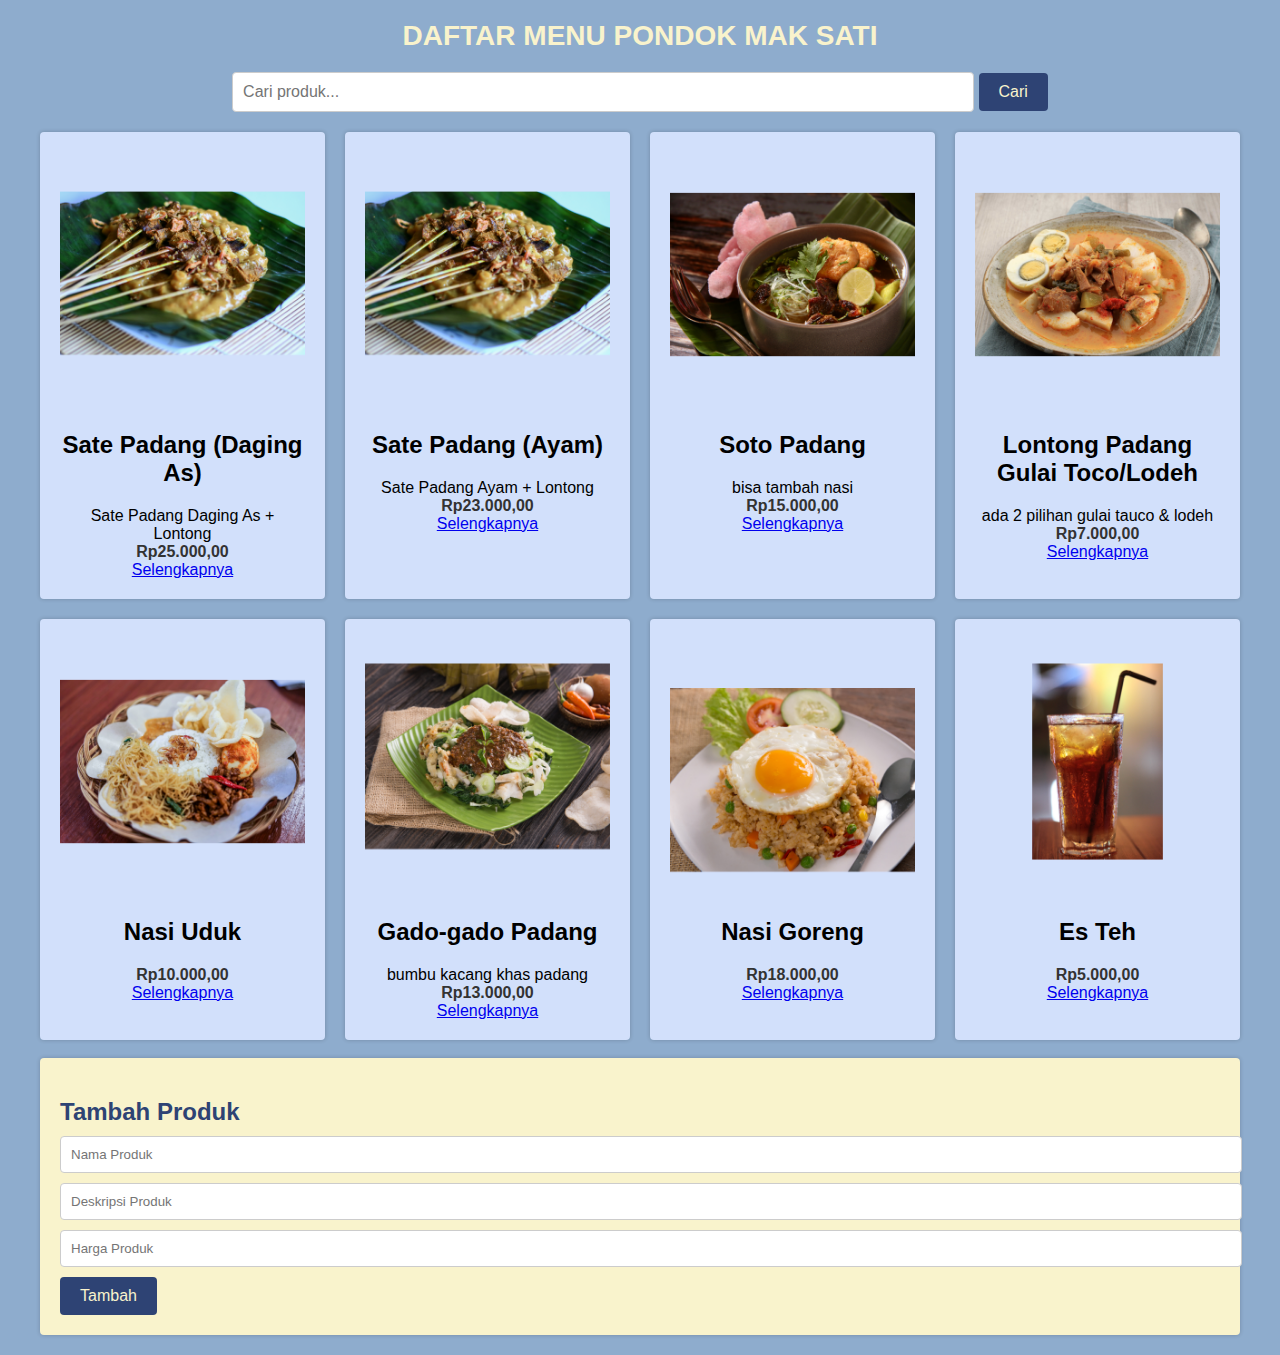
<file: product-responsive.html>
<!DOCTYPE html>
<html lang="en">
<head>
    <meta charset="UTF-8">
    <meta name="viewport" content="width=device-width, initial-scale=1.0">
    <link rel="stylesheet" type="text/css" href="product-responsive.css">
    <title>Daftar Menu</title>
</head>
<body>
    <div class="container">
        <h1>DAFTAR MENU PONDOK MAK SATI</h1>
        
        <!-- Pencarian -->
        <div class="search-container">
            <input type="text" id="search-input" placeholder="Cari produk...">
            <button id="search-button">Cari</button>
        </div>
        
        <div class="product-grid" id="product-grid">
            <!-- Produk akan ditampilkan di sini -->
            <div class="product-card">
                <img src="assets/images/satepadang.png" alt="Produk 1">
                <h2>Sate Padang (Daging As)</h2>
                <p>Sate Padang Daging As + Lontong</p>
                <p class="price">Rp25.000,00</p>
                <a href="#">Selengkapnya</a>
            </div>
            <!-- ... Lanjutkan dengan produk lainnya ... -->
            <div class="product-card">
                <img src="assets/images/satepadang.png" alt="Produk 2">
                <h2>Sate Padang (Ayam)</h2>
                <p>Sate Padang Daging Ayam + Lontong</p>
                <p class="price">Rp23.000,00</p>
                <a href="#">Selengkapnya</a>
            </div>
            <div class="product-card">
                <img src="assets/images/sotopadang.png" alt="Produk 3">
                <h2>Soto Padang</h2>
                <p>bisa tambah nasi</p>
                <p class="price">Rp15.000,00</p>
                <a href="#">Selengkapnya</a>
            </div>
            <div class="product-card">
                <img src="assets/images/lontongpadang.png" alt="Produk 4">
                <h2>Lontong Padang Gulai Toco/Lodeh</h2>
                <p>ada 2 pilihan gulai tauco & lodeh</p>
                <p class="price">Rp7000,00</p>
                <a href="#">Selengkapnya</a>
            </div>

            <!-- Baris 2 -->
            <div class="product-card">
                <img src="assets/images/nasiuduk.png" alt="Produk 5">
                <h2>Nasi Uduk</h2>
                <p></p>
                <p class="price">Rp10.000,00</p>
                <a href="#">Selengkapnya</a>
            </div>
            <div class="product-card">
                <img src="assets/images/gadogado.png" alt="Produk 6">
                <h2>Gado-gado Padang</h2>
                <p>bumbu kacang khas padang</p>
                <p class="price">Rp13.000,00</p>
                <a href="#">Selengkapnya</a>
            </div>
            <div class="product-card">
                <img src="assets/images/nasigoreng.png" alt="Produk 7">
                <h2>Nasi Goreng</h2>
                <p></p>
                <p class="price">Rp18.000,00</p>
                <a href="#">Selengkapnya</a>
            </div>
            <div class="product-card">
                <img src="assets/images/esteh.png" alt="Produk 8">
                <h2>Es Teh</h2>
                <p></p>
                <p class="price">Rp5000,00</p>
                <a href="#">Selengkapnya</a>
            </div>
        </div>

        <br>
        <!-- Form Tambah Produk -->
        <div class="add-product">
            <h2>Tambah Produk</h2>
            <form id="add-product-form">
                <input type="text" id="product-name" placeholder="Nama Produk" required>
                <input type="text" id="product-description" placeholder="Deskripsi Produk" required>
                <input type="number" id="product-price" placeholder="Harga Produk" required>
                <button type="submit">Tambah</button>
            </form>
        </div>
    </div>
    
    <script src="product-responsive.js"></script>
</body>
</html>
</file>
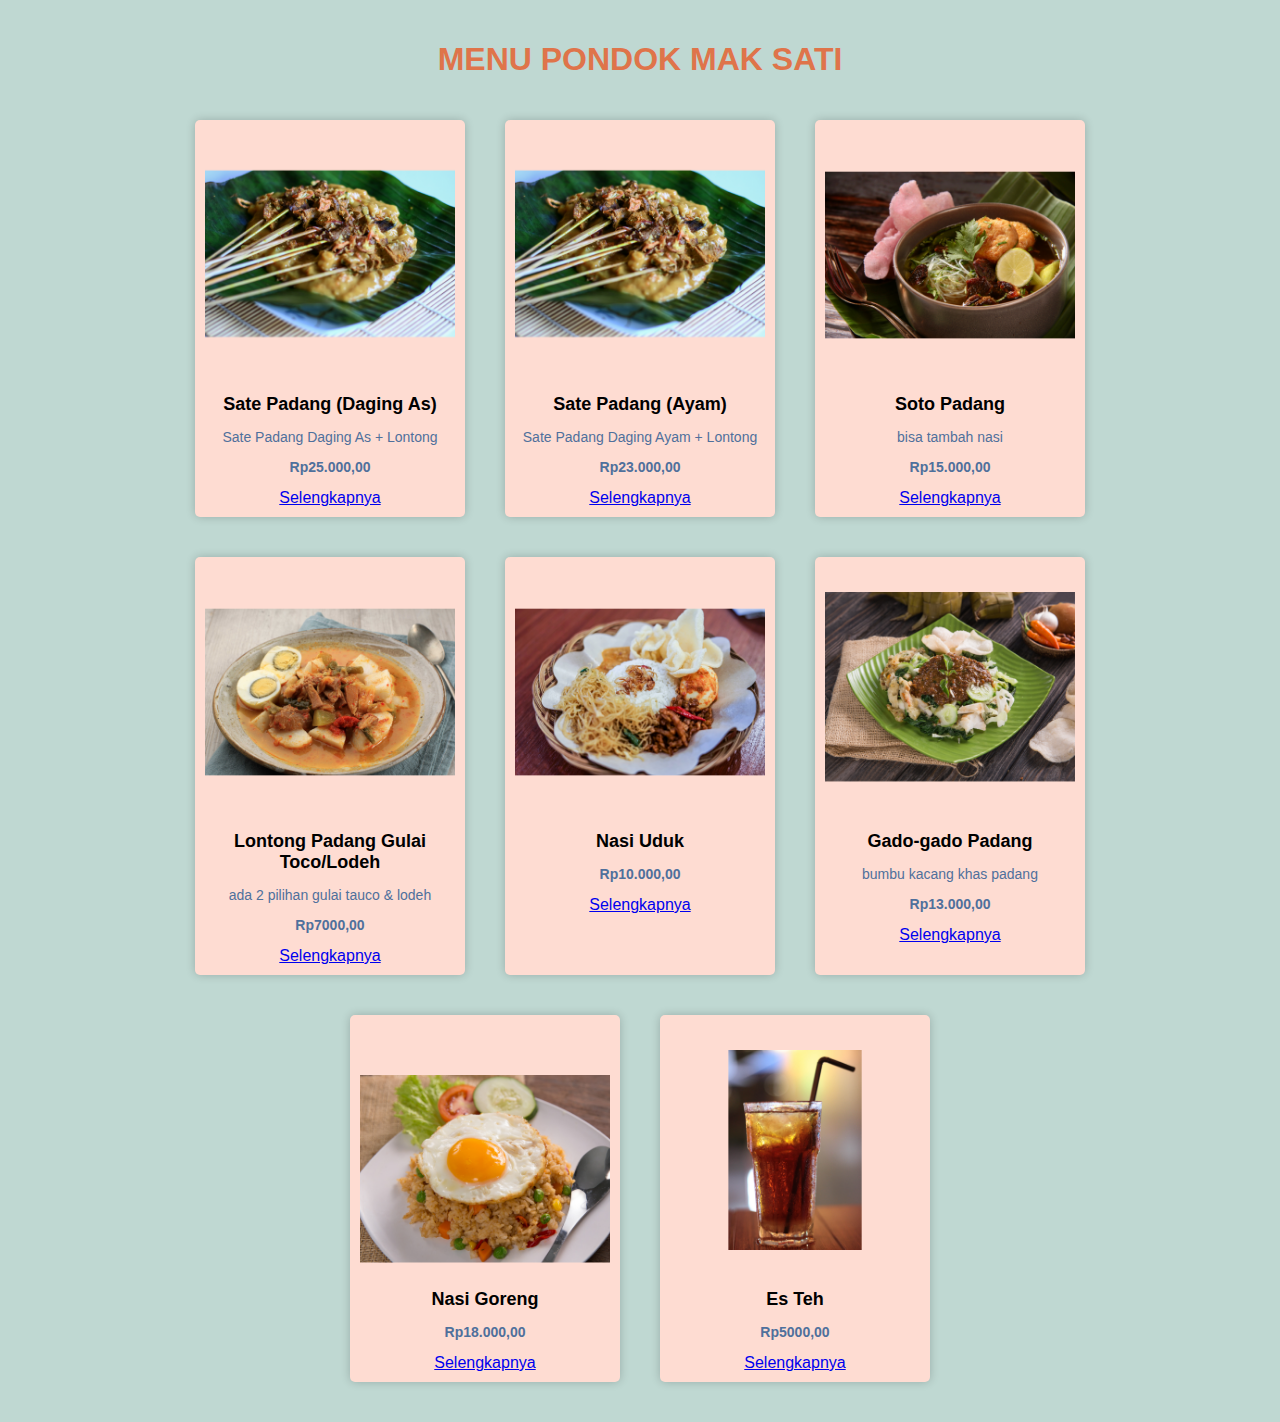
<file: product.html>
<!DOCTYPE html>
<html lang="en">
<head>
    <meta charset="UTF-8">
    <meta name="viewport" content="width=device-width, initial-scale=1.0">
    <link rel="stylesheet" type="text/css" href="product.css">
    <title>Daftar Produk</title>
</head>
<body>
    <div class="container">
        <h1>MENU PONDOK MAK SATI</h1>
        <div class="product-grid">
            <!-- Baris 1 -->
            <div class="product-card">
                <img src="assets/images/satepadang.png" alt="Produk 1">
                <h2>Sate Padang (Daging As)</h2>
                <p>Sate Padang Daging As + Lontong</p>
                <p class="price">Rp25.000,00</p>
                <a href="#">Selengkapnya</a>
            </div>
            <div class="product-card">
                <img src="assets/images/satepadang.png" alt="Produk 2">
                <h2>Sate Padang (Ayam)</h2>
                <p>Sate Padang Daging Ayam + Lontong</p>
                <p class="price">Rp23.000,00</p>
                <a href="#">Selengkapnya</a>
            </div>
            <div class="product-card">
                <img src="assets/images/sotopadang.png" alt="Produk 3">
                <h2>Soto Padang</h2>
                <p>bisa tambah nasi</p>
                <p class="price">Rp15.000,00</p>
                <a href="#">Selengkapnya</a>
            </div>
            <div class="product-card">
                <img src="assets/images/lontongpadang.png" alt="Produk 4">
                <h2>Lontong Padang Gulai Toco/Lodeh</h2>
                <p>ada 2 pilihan gulai tauco & lodeh</p>
                <p class="price">Rp7000,00</p>
                <a href="#">Selengkapnya</a>
            </div>

            <!-- Baris 2 -->
            <div class="product-card">
                <img src="assets/images/nasiuduk.png" alt="Produk 5">
                <h2>Nasi Uduk</h2>
                <p></p>
                <p class="price">Rp10.000,00</p>
                <a href="#">Selengkapnya</a>
            </div>
            <div class="product-card">
                <img src="assets/images/gadogado.png" alt="Produk 6">
                <h2>Gado-gado Padang</h2>
                <p>bumbu kacang khas padang</p>
                <p class="price">Rp13.000,00</p>
                <a href="#">Selengkapnya</a>
            </div>
            <div class="product-card">
                <img src="assets/images/nasigoreng.png" alt="Produk 7">
                <h2>Nasi Goreng</h2>
                <p></p>
                <p class="price">Rp18.000,00</p>
                <a href="#">Selengkapnya</a>
            </div>
            <div class="product-card">
                <img src="assets/images/esteh.png" alt="Produk 8">
                <h2>Es Teh</h2>
                <p></p>
                <p class="price">Rp5000,00</p>
                <a href="#">Selengkapnya</a>
            </div>
        </div>
    </div>
</body>
</html>
</file>
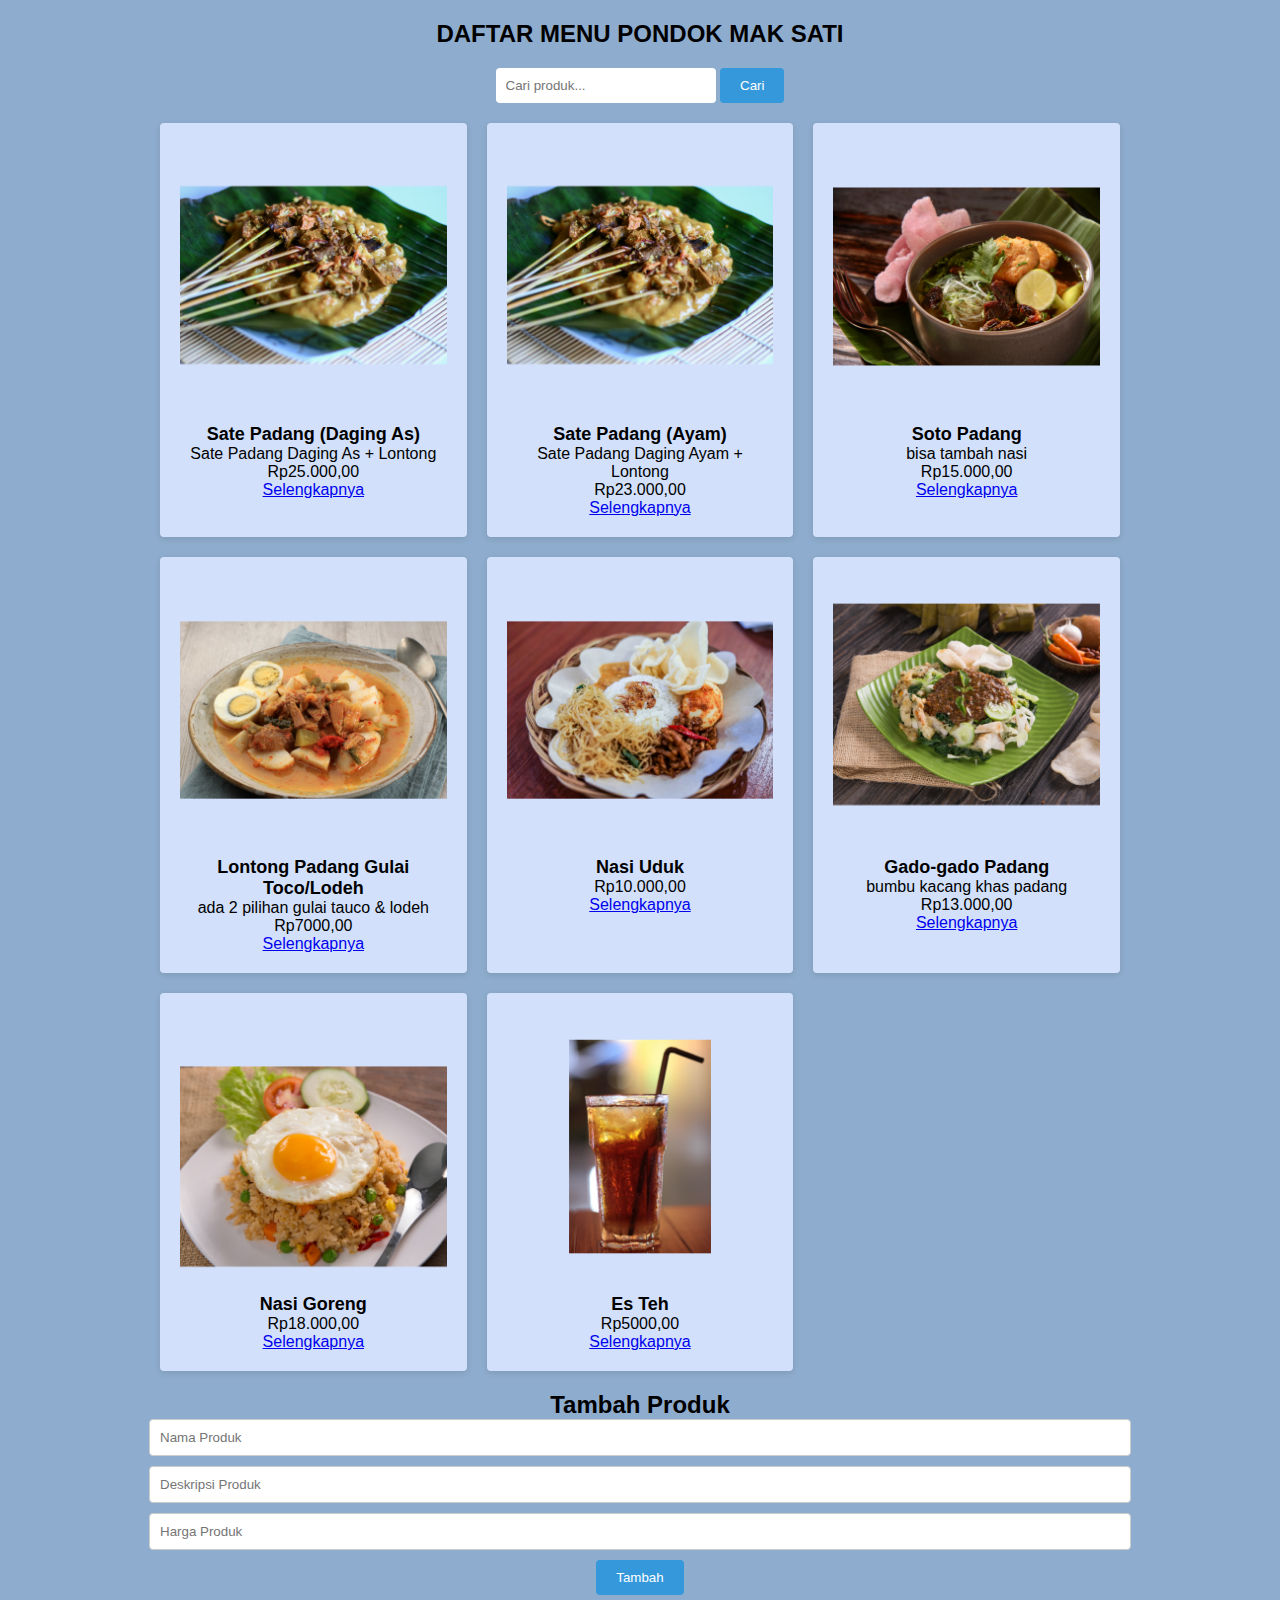
<file: productapi.html>
<!DOCTYPE html>
<html lang="en">
<head>
    <meta charset="UTF-8">
    <meta name="viewport" content="width=device-width, initial-scale=1.0">
    <link rel="stylesheet" type="text/css" href="productapi.css">
    <title>Daftar Menu</title>
</head>
<body>
    <div class="container">
        <h1>DAFTAR MENU PONDOK MAK SATI</h1>
        
        <!-- Pencarian -->
        <div class="search-container">
            <input type="text" id="search-input" placeholder="Cari produk...">
            <button id="search-button">Cari</button>
        </div>
        
        <div class="product-grid" id="product-grid">
            <!-- Produk akan ditampilkan di sini -->
            <div class="product-card">
                <img src="assets/images/satepadang.png" alt="Produk 1">
                <h2>Sate Padang (Daging As)</h2>
                <p>Sate Padang Daging As + Lontong</p>
                <p class="price">Rp25.000,00</p>
                <a href="#">Selengkapnya</a>
            </div>
            <!-- ... Lanjutkan dengan produk lainnya ... -->
            <div class="product-card">
                <img src="assets/images/satepadang.png" alt="Produk 2">
                <h2>Sate Padang (Ayam)</h2>
                <p>Sate Padang Daging Ayam + Lontong</p>
                <p class="price">Rp23.000,00</p>
                <a href="#">Selengkapnya</a>
            </div>
            <div class="product-card">
                <img src="assets/images/sotopadang.png" alt="Produk 3">
                <h2>Soto Padang</h2>
                <p>bisa tambah nasi</p>
                <p class="price">Rp15.000,00</p>
                <a href="#">Selengkapnya</a>
            </div>
            <div class="product-card">
                <img src="assets/images/lontongpadang.png" alt="Produk 4">
                <h2>Lontong Padang Gulai Toco/Lodeh</h2>
                <p>ada 2 pilihan gulai tauco & lodeh</p>
                <p class="price">Rp7000,00</p>
                <a href="#">Selengkapnya</a>
            </div>

            <!-- Baris 2 -->
            <div class="product-card">
                <img src="assets/images/nasiuduk.png" alt="Produk 5">
                <h2>Nasi Uduk</h2>
                <p></p>
                <p class="price">Rp10.000,00</p>
                <a href="#">Selengkapnya</a>
            </div>
            <div class="product-card">
                <img src="assets/images/gadogado.png" alt="Produk 6">
                <h2>Gado-gado Padang</h2>
                <p>bumbu kacang khas padang</p>
                <p class="price">Rp13.000,00</p>
                <a href="#">Selengkapnya</a>
            </div>
            <div class="product-card">
                <img src="assets/images/nasigoreng.png" alt="Produk 7">
                <h2>Nasi Goreng</h2>
                <p></p>
                <p class="price">Rp18.000,00</p>
                <a href="#">Selengkapnya</a>
            </div>
            <div class="product-card">
                <img src="assets/images/esteh.png" alt="Produk 8">
                <h2>Es Teh</h2>
                <p></p>
                <p class="price">Rp5000,00</p>
                <a href="#">Selengkapnya</a>
            </div>
        </div>

        <!-- Form Tambah Produk -->
        <div class="add-product">
            <h2>Tambah Produk</h2>
            <form id="add-product-form">
                <input type="text" id="product-name" placeholder="Nama Produk" required>
                <input type="text" id="product-description" placeholder="Deskripsi Produk" required>
                <input type="number" id="product-price" placeholder="Harga Produk" required>
                <button type="submit">Tambah</button>
            </form>
        </div>
    </div>
    
    <script src="productapi.js"></script>
</body>
</html>
</file>
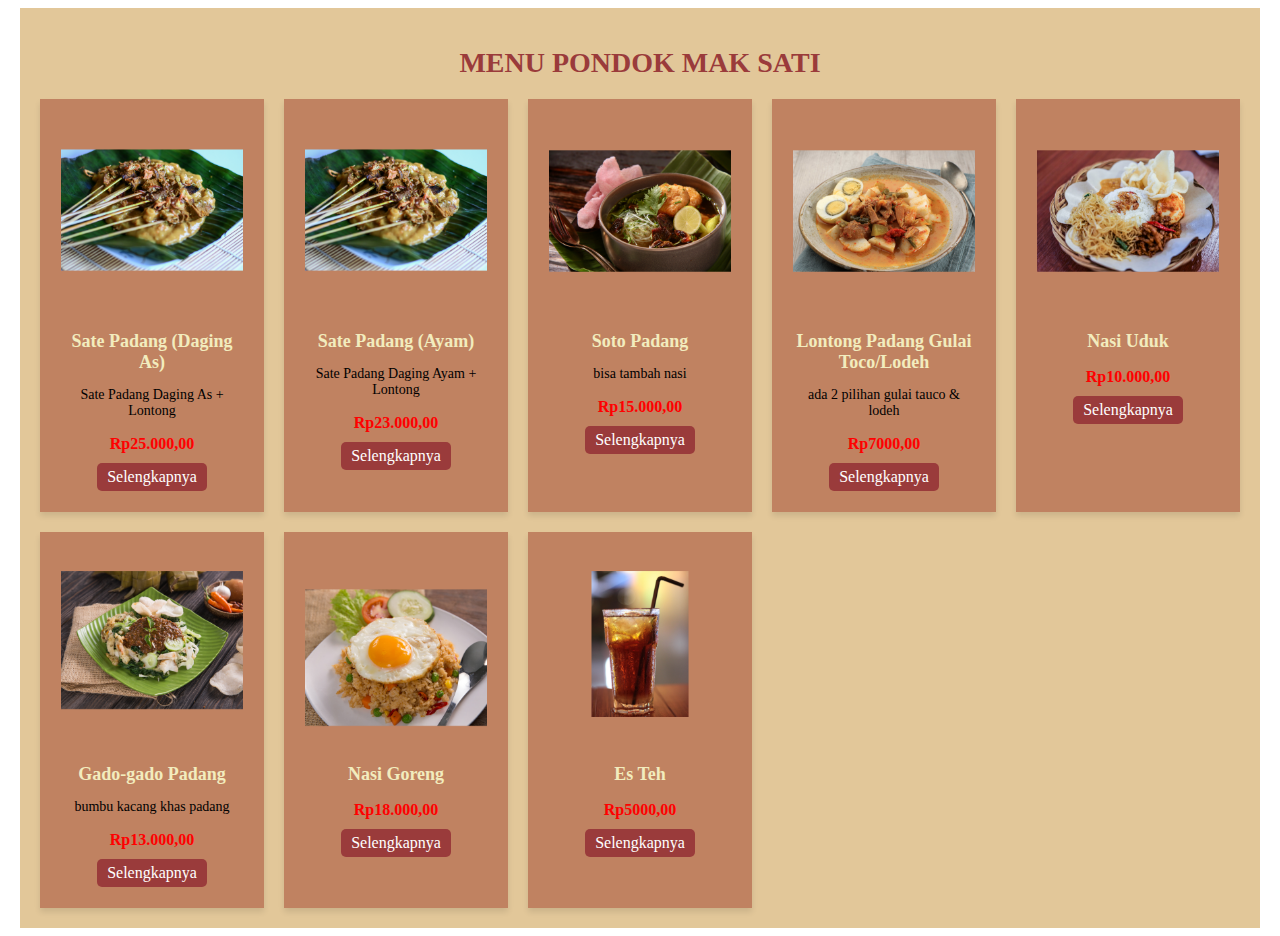
<file: productarray.html>
<!DOCTYPE html>
<html lang="en">
<head>
    <meta charset="UTF-8">
    <meta name="viewport" content="width=device-width, initial-scale=1.0">
    <link rel="stylesheet" type="text/css" href="productarray.css">
    <title>Daftar Produk</title>
</head>
<body>
    <div class="container">
        <h1>MENU PONDOK MAK SATI</h1>
        <div class="product-grid">
            <!-- Baris 1 -->
            <div class="product-card">
                <img src="assets/images/satepadang.png" alt="Produk 1">
                <h2>Sate Padang (Daging As)</h2>
                <p>Sate Padang Daging As + Lontong</p>
                <p class="price">Rp25.000,00</p>
                <a href="#">Selengkapnya</a>
            </div>
            <!-- ... Lanjutkan dengan produk lainnya ... -->
            <div class="product-card">
                <img src="assets/images/satepadang.png" alt="Produk 2">
                <h2>Sate Padang (Ayam)</h2>
                <p>Sate Padang Daging Ayam + Lontong</p>
                <p class="price">Rp23.000,00</p>
                <a href="#">Selengkapnya</a>
            </div>
            <div class="product-card">
                <img src="assets/images/sotopadang.png" alt="Produk 3">
                <h2>Soto Padang</h2>
                <p>bisa tambah nasi</p>
                <p class="price">Rp15.000,00</p>
                <a href="#">Selengkapnya</a>
            </div>
            <div class="product-card">
                <img src="assets/images/lontongpadang.png" alt="Produk 4">
                <h2>Lontong Padang Gulai Toco/Lodeh</h2>
                <p>ada 2 pilihan gulai tauco & lodeh</p>
                <p class="price">Rp7000,00</p>
                <a href="#">Selengkapnya</a>
            </div>

            <!-- Baris 2 -->
            <div class="product-card">
                <img src="assets/images/nasiuduk.png" alt="Produk 5">
                <h2>Nasi Uduk</h2>
                <p></p>
                <p class="price">Rp10.000,00</p>
                <a href="#">Selengkapnya</a>
            </div>
            <div class="product-card">
                <img src="assets/images/gadogado.png" alt="Produk 6">
                <h2>Gado-gado Padang</h2>
                <p>bumbu kacang khas padang</p>
                <p class="price">Rp13.000,00</p>
                <a href="#">Selengkapnya</a>
            </div>
            <div class="product-card">
                <img src="assets/images/nasigoreng.png" alt="Produk 7">
                <h2>Nasi Goreng</h2>
                <p></p>
                <p class="price">Rp18.000,00</p>
                <a href="#">Selengkapnya</a>
            </div>
            <div class="product-card">
                <img src="assets/images/esteh.png" alt="Produk 8">
                <h2>Es Teh</h2>
                <p></p>
                <p class="price">Rp5000,00</p>
                <a href="#">Selengkapnya</a>
            </div>
        </div>
    </div>
</body>
</html>
</file>
<file: landing.css>
/* landing.css */

/* Add your styles for the landing page here */

.carousel-container {
    display: flex;
    justify-content: center;
    align-items: center;
    height: 300px; /* Sesuaikan dengan tinggi gambar produk */
    overflow: hidden;
}

.prev-button,
.next-button {
    cursor: pointer;
    position: absolute;
    top: 50%;
    transform: translateY(-50%);
    z-index: 1;
}

.prev-button {
    left: 20px;
}

.next-button {
    right: 20px;
}

.product-card {
    width: 100%; /* Sesuaikan dengan lebar gambar produk */
    max-width: 800px; /* Sesuaikan dengan lebar maksimal gambar produk */
    margin: 0 auto;
    background-color: #FEDCD2;
    box-shadow: 0px 0px 10px rgba(0, 0, 0, 0.2);
    border-radius: 5px;
    padding: 10px;
    text-align: center;
    display: none;
    position: relative;
}

.product-card img {
    max-width: 100%;
    height: auto;
    border-radius: 5px;
}

.product-card h2 {
    color: #34F709C33;
    font-size: 18px;
    margin: 10px 0;
}

.product-card p {
    color: #4F709C;
    font-size: 14px;
}

.price {
    color: #ff5733;
    font-weight: bold;
    font-size: 20px;
}
</file>
<file: product.css>
/* style.css */

body {
    font-family: Arial, sans-serif;
    background-color: #BFD8D2;
    margin: 0;
    padding: 0;
}

.container {
    max-width: 1200px;
    margin: 0 auto;
    padding: 20px;
}

h1 {
    text-align: center;
    color: #DF744A;
}

.product-grid {
    display: flex;
    flex-wrap: wrap;
    justify-content: center;
}

.product-card {
    width: 250px;
    margin: 20px;
    background-color: #FEDCD2;
    box-shadow: 0px 0px 10px rgba(0, 0, 0, 0.2);
    border-radius: 5px;
    padding: 10px;
    text-align: center;
}

.product-card img {
    max-width: 100%;
    height: auto;
    border-radius: 5px;
}

.product-card h2 {
    color: #34F709C33;
    font-size: 18px;
    margin: 10px 0;
}

.product-card p {
    color: #4F709C;
    font-size: 14px;
}

.price {
    color: #ff5733;
    font-weight: bold;
    font-size: 20px;
}
</file>
<file: landingdom.css>
/* CSS untuk styling */
body {
    font-family: Arial, sans-serif;
    margin: 0;
    padding: 0;
}

.header {
    background-color: #CA965C;
    color: #fff;
    padding: 20px;
    display: flex;
    justify-content: space-between;
    align-items: center;
}

.logo img {
    width: 80px; /* Ubah ukuran logo sesuai kebutuhan Anda */
    height: auto; /* Biarkan tinggi otomatis menyesuaikan proporsi */
}

.menu {
    list-style: none;
    margin: 0;
    padding: 0;
}

.menu li {
    display: inline;
    margin-right: 20px;
}

.menu a {
    text-decoration: none;
    color: #fff;
}

.container {
    max-width: 800px; /* Sesuaikan dengan lebar maksimal konten */
    margin: 0 auto;
    padding: 20px;
    background-color: #F4DFBA;
}

.carousel-container {
    display: flex;
    justify-content: center;
    align-items: center;
    height: 300px; /* Sesuaikan dengan tinggi gambar produk */
    overflow: hidden;
    position: relative;
}

.prev-button,
.next-button {
    cursor: pointer;
    position: absolute;
    top: 50%;
    transform: translateY(-50%);
    z-index: 1;
    background-color: rgba(255, 255, 255, 0.7);
    border: none;
    font-size: 24px;
    padding: 5px 15px;
}

.prev-button {
    left: 20px;
}

.next-button {
    right: 20px;
}

.product-card {
    width: 100%; /* Sesuaikan dengan lebar gambar produk */
    max-width: 800px; /* Sesuaikan dengan lebar maksimal gambar produk */
    margin: 0 auto;
    background-color: #876445;
    box-shadow: 0px 0px 10px rgba(0, 0, 0, 0.2);
    border-radius: 5px;
    padding: 10px;
    text-align: center;
    display: none;
    position: relative;
}

.product-card img {
    max-width: 100%;
    height: auto;
    border-radius: 5px;
}

.product-card h2 {
    color: #34F709C33;
    font-size: 18px;
    margin: 10px 0;
}
</file>
<file: productarray.css>
/* Style container */
.container {
    max-width: 1200px;
    margin: 0 auto;
    padding: 20px;
    text-align: center;
    background-color: #E2C799;
}

/* Style heading */
h1 {
    font-size: 28px;
    margin-bottom: 20px;
    color: #9A3B3B;
}

/* Style product grid */
.product-grid {
    display: grid;
    grid-template-columns: repeat(auto-fill, minmax(200px, 1fr));
    gap: 20px;
}

/* Style product card */
.product-card {
    border: 1px solid #C08261;
    padding: 20px;
    text-align: center;
    background-color: #C08261;
    box-shadow: 0 4px 6px rgba(0, 0, 0, 0.1);
}

/* Style product image */
.product-card img {
    max-width: 100%;
    height: auto;
    margin-bottom: 10px;
}

/* Style product name */
.product-card h2 {
    font-size: 18px;
    margin-bottom: 10px;
    color: #F2ECBE;
}

/* Style product description */
.product-card p {
    font-size: 14px;
    margin-bottom: 10px;
}

/* Style product price */
.product-card .price {
    font-size: 16px;
    font-weight: bold;
    color: #f00; /* Warna harga sesuaikan dengan preferensi Anda */
}

/* Style product link */
.product-card a {
    display: inline-block;
    background-color: #9A3B3B; /* Warna latar link */
    color: #fff; /* Warna teks link */
    padding: 5px 10px;
    text-decoration: none;
    border-radius: 5px;
    transition: background-color 0.3s ease;
}

.product-card a:hover {
    background-color: #0056b3; /* Warna latar link saat hover */
}
</file>
<file: product-responsive.css>
/* Reset some default styles */
body, h1, p {
    margin: 0;
    padding: 0;
}

/* Global styles */
body {
    font-family: Arial, sans-serif;
    background-color: #8EACCD;
}

.container {
    max-width: 1200px;
    margin: 0 auto;
    padding: 20px;
}

/* Header styles */
h1 {
    text-align: center;
    font-size: 28px;
    margin-bottom: 20px;
    color: #F9F3CC;
}

/* Search container styles */
.search-container {
    text-align: center;
    margin-bottom: 20px;
}

#search-input {
    padding: 10px;
    border: 1px solid #ccc;
    border-radius: 4px;
    width: 60%;
    font-size: 16px;
}

#search-button {
    padding: 10px 20px;
    background-color: #2E4374;
    color: #F9F3CC;
    border: none;
    border-radius: 4px;
    font-size: 16px;
    cursor: pointer;
}

/* Product grid styles */
.product-grid {
    display: grid;
    grid-template-columns: repeat(auto-fit, minmax(250px, 1fr));
    gap: 20px;
}

.product-card {
    background-color: #D2E0FB;
    padding: 20px;
    border-radius: 4px;
    box-shadow: 0 0 4px rgba(0, 0, 0, 0.2);
    text-align: center;
}

.product-card img {
    max-width: 100%;
    height: auto;
    margin-bottom: 10px;
}

.price {
    font-weight: bold;
    color: #333;
}

/* Form Tambah Produk styles */
.add-product {
    background-color: #F9F3CC;
    padding: 20px;
    border-radius: 4px;
    box-shadow: 0 0 4px rgba(0, 0, 0, 0.2);
    color: #2E4374;
}

.add-product h2 {
    font-size: 24px;
    margin-bottom: 10px;
}

#add-product-form input {
    padding: 10px;
    width: 100%;
    margin-bottom: 10px;
    border: 1px solid #ccc;
    border-radius: 4px;
}

#add-product-form button {
    padding: 10px 20px;
    background-color: #2E4374;
    color: #F9F3CC;
    border: none;
    border-radius: 4px;
    font-size: 16px;
    cursor: pointer;
}

/* Media Query for responsiveness */
@media screen and (max-width: 768px) {
    .product-grid {
        grid-template-columns: repeat(auto-fill, minmax(100%, 1fr));
    }
}
</file>
<file: productapi.css>
/* Reset margin and padding */
body, h1, h2, p, input, button {
    margin: 0;
    padding: 0;
    border: none;
}

/* Set background color */
body {
    background-color: #8EACCD;
    font-family: Arial, sans-serif;
}

/* Style container */
.container {
    max-width: 960px;
    margin: 0 auto;
    padding: 20px;
}

/* Style header */
h1 {
    font-size: 24px;
    text-align: center;
    margin-bottom: 20px;
}

/* Style search container */
.search-container {
    text-align: center;
    margin-bottom: 20px;
}

#search-input {
    padding: 10px;
    width: 200px;
    border-radius: 4px;
}

#search-button {
    padding: 10px 20px;
    background-color: #3498db;
    color: #fff;
    border-radius: 4px;
    cursor: pointer;
    transition: background-color 0.3s ease;
}

#search-button:hover {
    background-color: #2980b9;
}

/* Style product grid */
.product-grid {
    display: grid;
    grid-template-columns: repeat(auto-fill, minmax(250px, 1fr));
    gap: 20px;
}

/* Style product cards */
.product-card {
    background-color: #D2E0FB;
    box-shadow: 0px 2px 6px rgba(0, 0, 0, 0.1);
    padding: 20px;
    text-align: center;
    border-radius: 4px;
}

.product-card h2 {
    font-size: 18px;
    margin-top: 10px;
}

.product-card img {
    max-width: 100%;
    height: auto;
    border-radius: 4px;
}

/* Style add product form */
.add-product {
    text-align: center;
    margin-top: 20px;
}

#add-product-form {
    display: flex;
    flex-direction: column;
    align-items: center;
}

#add-product-form input[type="text"],
#add-product-form input[type="number"] {
    padding: 10px;
    width: 100%;
    margin-bottom: 10px;
    border-radius: 4px;
    border: 1px solid #ccc;
}

#add-product-form button {
    padding: 10px 20px;
    background-color: #3498db;
    color: #fff;
    border: none;
    border-radius: 4px;
    cursor: pointer;
    transition: background-color 0.3s ease;
}

#add-product-form button:hover {
    background-color: #2980b9;
}
</file>
